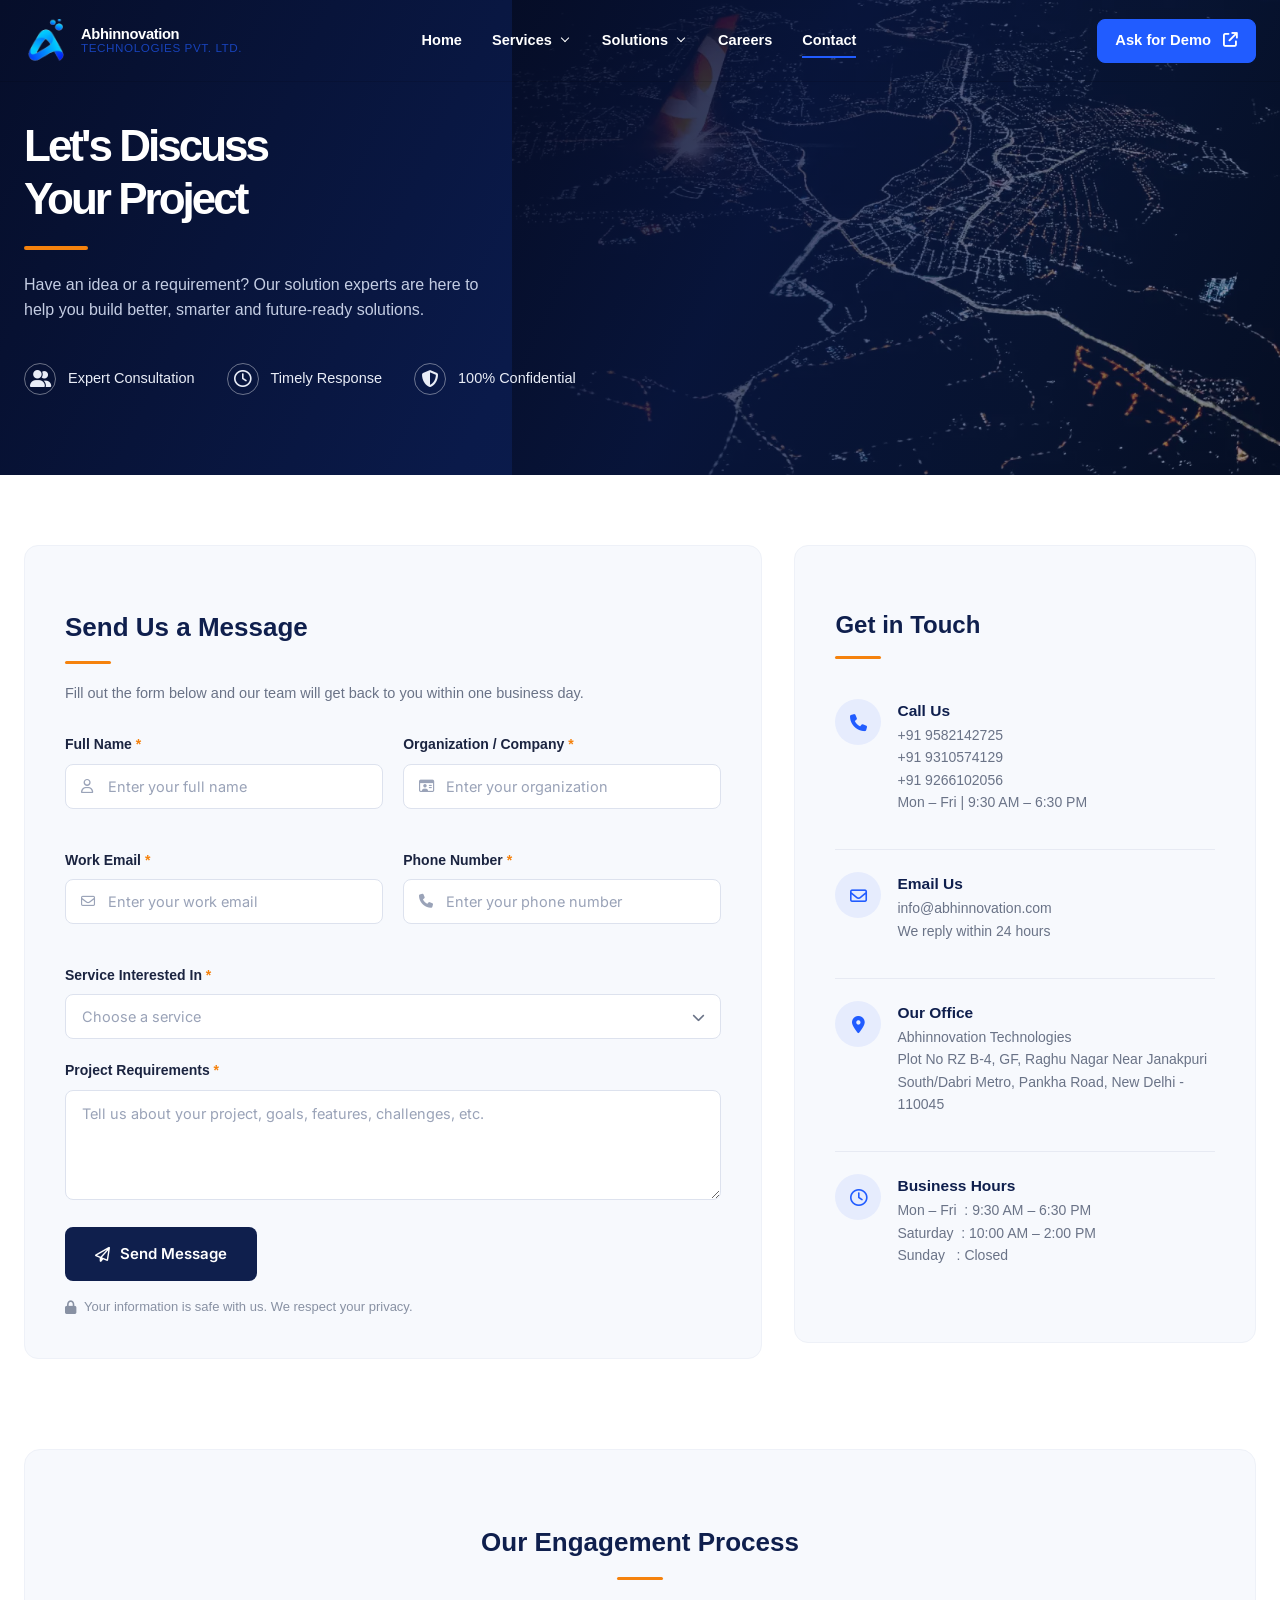
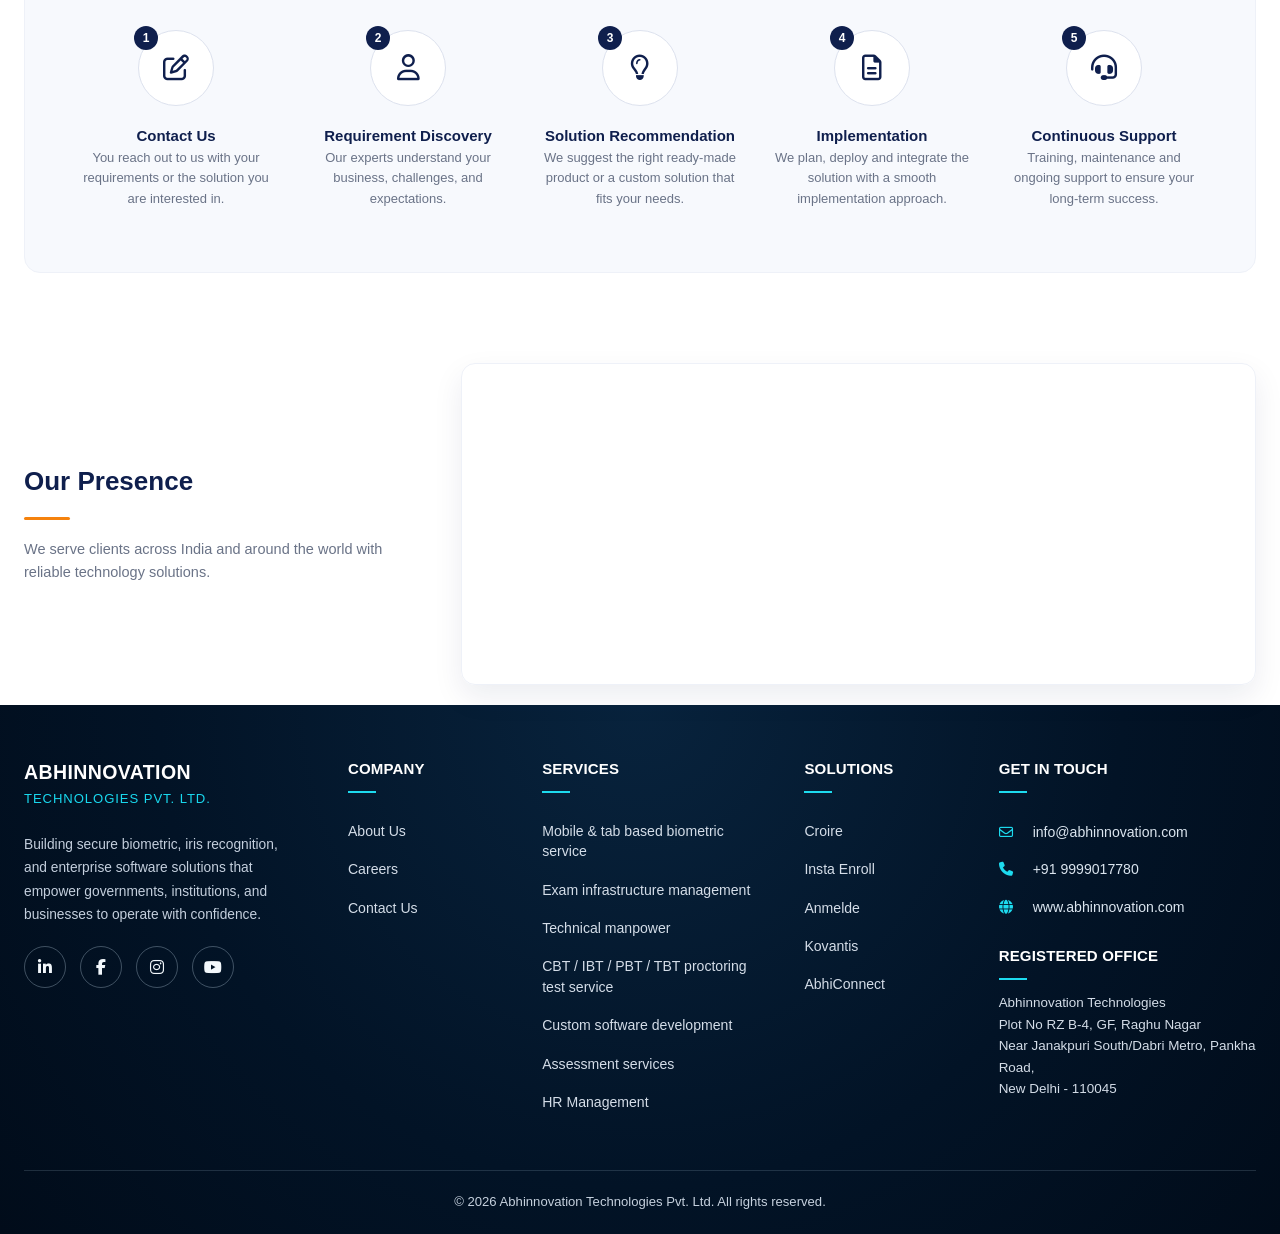
<file: contact.html>
<!DOCTYPE html>
<html lang="en">
<head>
<meta charset="UTF-8">
<meta name="viewport" content="width=device-width, initial-scale=1.0">
<title>Contact Us | Abhinnovation Technologies</title>
<link rel="stylesheet" href="https://cdnjs.cloudflare.com/ajax/libs/font-awesome/6.5.1/css/all.min.css">
<link rel="preconnect" href="https://fonts.googleapis.com">
<link href="https://fonts.googleapis.com/css2?family=Poppins:wght@400;500;600;700;800&family=Inter:wght@400;500;600;700&display=swap" rel="stylesheet">
<link rel="stylesheet" href="./style.css">
<link rel="stylesheet" href="./header-footer.css">
<style>


  
 
  /* ---------- HERO ---------- */
  .hero {
    background: linear-gradient(115deg, #060e2a 0%, #0a1a4a 45%, #0d2358 100%);
    position: relative;
    overflow: hidden;
    padding: 120px 24px 80px;
  }

  .hero-graphic {
    position: absolute;
    top: 0;
    right: 0;
    width: 60%;
    height: 100%;
    z-index: 1;
    background-image: url('./assets/contact-hero-new.webp');
    background-size: cover;
    background-position: center right;
  }

  .hero-graphic::after {
    content: '';
    position: absolute;
    inset: 0;
    background: linear-gradient(115deg, rgba(6,14,42,0.92) 0%, rgba(10,26,74,0.78) 35%, rgba(13,35,88,0.55) 70%, rgba(13,35,88,0.4) 100%);
  }

  .hero .container {
    position: relative;
    z-index: 2;
  }

  .hero-content {
    max-width: 560px;
  }

  .hero-content h1 {
    color: #ffffff;
    font-size: 44px;
    font-weight: 700;
    line-height: 1.2;
    margin-bottom: 20px;
  }

  .hero-underline {
    width: 64px;
    height: 4px;
    background: #f5820d;
    margin-bottom: 22px;
    border-radius: 2px;
  }

  .hero-content p {
    color: #c4cde3;
    font-size: 16px;
    max-width: 480px;
    margin-bottom: 40px;
  }

  .hero-badges {
    display: flex;
    gap: 32px;
    flex-wrap: wrap;
  }

  .hero-badge {
    display: flex;
    align-items: center;
    gap: 12px;
    color: #e9edf7;
    font-size: 14.5px;
    font-weight: 500;
  }

  .hero-badge i {
    font-size: 17px;
    width: 32px;
    height: 32px;
    display: flex;
    align-items: center;
    justify-content: center;
    border: 1.5px solid rgba(255,255,255,0.4);
    border-radius: 50%;
  }

  /* ---------- CONTACT SECTION ---------- */
  .contact-section {
    padding-top: 70px;
    padding-bottom: 70px;
    background: #ffffff;
  }

  .contact-section .container {
    display: grid;
    grid-template-columns: 1.6fr 1fr;
    gap: 32px;
    align-items: start;
  }

  .form-card, .info-card {
    background: #f7f9fd;
    border: 1px solid #eef1f8;
    border-radius: 14px;
    padding: 40px;
  }

  .section-heading h2 {
    font-size: 26px;
    font-weight: 700;
    color: #0f1f4d;
    margin-bottom: 12px;
  }

  .section-underline {
    width: 46px;
    height: 3px;
    background: #f5820d;
    margin-bottom: 18px;
    border-radius: 2px;
  }

  .form-card > p {
    color: #6a7387;
    font-size: 14.5px;
    margin-bottom: 28px;
  }

  .form-row {
    display: grid;
    grid-template-columns: 1fr 1fr;
    gap: 20px;
    margin-bottom: 20px;
  }

  .form-group { margin-bottom: 20px; }

  .form-group label {
    display: block;
    font-size: 14px;
    font-weight: 600;
    color: #1b2440;
    margin-bottom: 8px;
  }

  .form-group label .required { color: #f5820d; }

  .input-wrap {
    position: relative;
  }

  .input-wrap i {
    position: absolute;
    left: 16px;
    top: 50%;
    transform: translateY(-50%);
    color: #9aa3b8;
    font-size: 14px;
  }

  .input-wrap input {
    width: 100%;
    padding: 13px 16px 13px 42px;
    border: 1px solid #dde2ee;
    border-radius: 8px;
    font-size: 14.5px;
    font-family: 'Inter', sans-serif;
    color: #1b2440;
    background: #ffffff;
    transition: border-color 0.15s ease, box-shadow 0.15s ease;
  }

  .input-wrap input:hover {
    border-color: #b9c2da;
  }

  .select-wrap {
    position: relative;
  }

  .select-wrap select {
    width: 100%;
    padding: 13px 42px 13px 16px;
    border: 1px solid #dde2ee;
    border-radius: 8px;
    font-size: 14.5px;
    font-family: 'Inter', sans-serif;
    color: #1b2440;
    background: #ffffff;
    appearance: none;
    -webkit-appearance: none;
    -moz-appearance: none;
    cursor: pointer;
    transition: border-color 0.15s ease, box-shadow 0.15s ease;
  }

  .select-wrap select:invalid {
    color: #9aa3b8;
  }

  .select-wrap select:hover {
    border-color: #b9c2da;
  }

  .select-wrap select option {
    color: #1b2440;
  }

  .select-wrap i.chevron {
    position: absolute;
    right: 16px;
    top: 50%;
    transform: translateY(-50%);
    color: #6a7387;
    font-size: 13px;
    pointer-events: none;
  }

  .input-wrap input:focus,
  .select-wrap select:focus,
  textarea:focus {
    outline: none;
    border-color: #215cff;
    box-shadow: 0 0 0 3px rgba(33, 92, 255, 0.12);
  }

  .input-wrap input::placeholder,
  textarea::placeholder {
    color: #9aa3b8;
  }

  textarea {
    width: 100%;
    padding: 14px 16px;
    border: 1px solid #dde2ee;
    border-radius: 8px;
    font-size: 14.5px;
    font-family: 'Inter', sans-serif;
    color: #1b2440;
    resize: vertical;
    min-height: 110px;
  }

  .btn-submit {
    display: inline-flex;
    align-items: center;
    gap: 10px;
    background: #0f1f4d;
    color: #ffffff;
    border: none;
    padding: 15px 30px;
    border-radius: 8px;
    font-size: 15px;
    font-weight: 600;
    font-family: 'Inter', sans-serif;
    cursor: pointer;
    transition: background 0.2s ease;
  }

  .btn-submit:hover {
    background: #172a5c;
  }

  .form-note {
    display: flex;
    align-items: center;
    gap: 8px;
    margin-top: 16px;
    font-size: 13px;
    color: #8891a3;
  }

  /* ---------- GET IN TOUCH ---------- */
  .info-card h2 {
    font-size: 24px;
  }

  .info-list {
    margin-top: 8px;
  }

  .info-item {
    display: flex;
    gap: 16px;
    padding: 22px 0;
    border-bottom: 1px solid #e7eaf3;
  }

  .info-item:last-child { border-bottom: none; }

  .info-icon {
    width: 46px;
    height: 46px;
    min-width: 46px;
    border-radius: 50%;
    background: #e6ecfd;
    color: #215cff;
    display: flex;
    align-items: center;
    justify-content: center;
    font-size: 17px;
  }

  .info-item h4 {
    font-size: 15.5px;
    font-weight: 700;
    color: #0f1f4d;
    margin-bottom: 6px;
  }

  .info-item p {
    font-size: 14px;
    color: #6a7387;
    line-height: 1.6;
  }

  /* ---------- PROCESS SECTION ---------- */
  .process-section {
    padding-top: 20px;
    padding-bottom:70px;
  }

  .process-inner {
    background: #f7f9fd;
    border-radius: 16px;
    padding: 50px 40px;
    border: 1px solid #eef1f8;
  }

  .process-title {
    text-align: center;
    margin-bottom: 50px;
  }

  .process-title h2 {
    font-size: 26px;
    font-weight: 700;
    color: #0f1f4d;
    margin-bottom: 14px;
  }

  .process-title .section-underline {
    margin: 0 auto;
  }

  .process-steps {
    display: grid;
    grid-template-columns: repeat(5, 1fr);
    gap: 10px;
    position: relative;
  }

  .process-step {
    text-align: center;
    position: relative;
    padding: 0 10px;
  }

  .step-icon-wrap {
    position: relative;
    width: 76px;
    height: 76px;
    margin: 0 auto 18px;
  }

  .step-icon {
    width: 76px;
    height: 76px;
    border-radius: 50%;
    background: #ffffff;
    border: 1.5px solid #dde2ee;
    display: flex;
    align-items: center;
    justify-content: center;
    font-size: 26px;
    color: #0f1f4d;
  }

  .step-number {
    position: absolute;
    top: -4px;
    left: -4px;
    width: 24px;
    height: 24px;
    border-radius: 50%;
    background: #0f1f4d;
    color: #fff;
    font-size: 12px;
    font-weight: 700;
    display: flex;
    align-items: center;
    justify-content: center;
  }

  .process-step h4 {
    font-size: 15px;
    font-weight: 700;
    color: #0f1f4d;
    margin-bottom: 10px;
  }

  .process-step p {
    font-size: 13px;
    color: #6a7387;
    line-height: 1.55;
  }

  .step-connector {
    position: absolute;
    top: 38px;
    right: -50%;
    width: 100%;
    height: 0;
    border-top: 2px dashed #c7cde0;
    z-index: 0;
  }

  /* ---------- PRESENCE SECTION ---------- */
  .presence-section {
    padding-top: 20px;
    padding-bottom: 20px;
  }

  .presence-section .container {
    display: grid;
    grid-template-columns: 0.8fr 1.6fr;
    gap: 40px;
    align-items: center;
  }

  .presence-text h2 {
    font-size: 26px;
    font-weight: 700;
    color: #0f1f4d;
    margin-bottom: 14px;
  }

  .presence-text p {
    color: #6a7387;
    font-size: 14.5px;
    margin-bottom: 24px;
  }

  .social-links {
    display: flex;
    gap: 12px;
  }

  .social-links a {
    width: 40px;
    height: 40px;
    border-radius: 50%;
    background: #0f1f4d;
    color: #fff;
    display: flex;
    align-items: center;
    justify-content: center;
    font-size: 15px;
    transition: background 0.2s ease;
  }

  .social-links a:hover {
    background: #215cff;
  }

  .map-card {
    border-radius: 14px;
    overflow: hidden;
    border: 1px solid #eef1f8;
    position: relative;
    box-shadow: 0 12px 30px rgba(15,31,77,0.08);
  }

  .map-card iframe {
    width: 100%;
    height: 320px;
    border: 0;
    display: block;
  }

  .map-popup {
    position: absolute;
    top: 24px;
    left: 24px;
    background: #ffffff;
    border-radius: 10px;
    padding: 18px 20px;
    width: 240px;
    box-shadow: 0 8px 24px rgba(15,31,77,0.16);
  }

  .map-popup h4 {
    font-size: 14.5px;
    font-weight: 700;
    color: #0f1f4d;
    margin-bottom: 8px;
  }

  .map-popup p {
    font-size: 13px;
    color: #6a7387;
    margin-bottom: 10px;
    line-height: 1.5;
  }

  .map-popup a {
    font-size: 13px;
    color: #215cff;
    font-weight: 600;
  }

  /* ---------- RESPONSIVE ---------- */
  @media (max-width: 900px) {
    .hero-graphic { width: 100%; opacity: 0.35; }
    .contact-section .container { grid-template-columns: 1fr; }
    .process-steps { grid-template-columns: repeat(2, 1fr); row-gap: 40px; }
    .step-connector { display: none; }
    .presence-section .container { grid-template-columns: 1fr; }

  }

  @media only screen and (max-width: 767px){
    .hero{
      padding-left: 12px;
      padding-right: 12px;
    }
  }

  @media (max-width: 600px) {
    .form-row { grid-template-columns: 1fr; }
    .hero-content h1 { font-size: 32px; }
    .process-steps { grid-template-columns: 1fr; }
    .form-card, .info-card { padding: 26px; }
    .process-inner { padding: 34px 22px; }
  }
</style>
</head>
<body class="dark">

    <header class="site-header" id="site-header">
      <div class="nav-shell">
        <a class="brand" href="./index.html" aria-label="Abhinnovation Technologies home">
          <img src="./assets/atpl-icon-bg-rm.svg" alt="" width="45" height="44" />
          <span class="brand-name">
            <strong>Abhinnovation</strong>
            <span>Technologies Pvt. Ltd.</span>
          </span>
        </a>

        <button
          class="nav-toggle"
          type="button"
          aria-expanded="false"
          aria-controls="primary-navigation"
          aria-label="Open navigation"
        >
          <span></span><span></span><span></span>
        </button>

        <nav class="main-nav" aria-label="Primary navigation">
          <ul class="primary-nav" id="primary-navigation">
            <li><a class="nav-link " href="#home" aria-current="page">Home</a></li>
            <li class="has-dropdown">
              <button
                class="nav-link dropdown-toggle"
                type="button"
                aria-expanded="false"
                aria-controls="services-menu"
              >
                Services <span aria-hidden="true">âŒ„</span>
              </button>
              <ul class="dropdown-menu" id="services-menu">
                <li><a href="./service-biometric.html">Mobile & tab based biometric service</a></li>
                <li><a href="#assessment-services">Exam infrastructure management</a></li>
                <li><a href="#custom-software">Technical manpower</a></li>
                <li><a href="#custom-software">CBT / IBT / PBT / TBT proctoring test service</a></li>
                <li><a href="#custom-software">Custom software development</a></li>
                <li><a href="#custom-software">Assessment services</a></li>
                <li><a href="#custom-software">HR Management</a></li>
              </ul>
            </li>
            <li class="has-dropdown">
              <button
                class="nav-link dropdown-toggle"
                type="button"
                aria-expanded="false"
                aria-controls="solutions-menu"
              >
                Solutions <span aria-hidden="true">âŒ„</span>
              </button>
              <ul class="dropdown-menu" id="solutions-menu">
                <li><a href="./product-croire.html">Croire</a></li>
                <li><a href="#abhiconnect">Insta Enroll</a></li>
                <li><a href="#veda">Anmelde</a></li>
                <li><a href="#anmelde">Kovantis</a></li>
                <li><a href="#anmelde">AbhiConnect</a></li>
              </ul>
            </li>
            <li><a class="nav-link" href="./careers.html">Careers</a></li>
            <li><a class="nav-link active" href="#contact">Contact</a></li>
            <li class="mobile-nav-cta">
              <button class="button button-sm nav-cta demo-btn" >Ask for Demo ↗</button>
            </li>
          </ul>
        </nav>

        <button class="button button-sm nav-cta demo-btn">Ask for Demo <span aria-hidden="true"><i class="fa-solid fa-arrow-up-right-from-square" style="color: rgb(255, 255, 255);"></i></span></button>
      </div>
    </header>

<!-- ================= HERO ================= -->
<section class="hero">
  <div class="hero-graphic" id="heroGraphic"></div>
  <div class="container">
    <div class="hero-content">
      <h1>Let's Discuss<br>Your Project</h1>
      <div class="hero-underline"></div>
      <p>Have an idea or a requirement? Our solution experts are here to help you build better, smarter and future-ready solutions.</p>
      <div class="hero-badges">
        <div class="hero-badge"><i class="fa-solid fa-user-group"></i> Expert Consultation</div>
        <div class="hero-badge"><i class="fa-regular fa-clock"></i> Timely Response</div>
        <div class="hero-badge"><i class="fa-solid fa-shield-halved"></i> 100% Confidential</div>
      </div>
    </div>
  </div>
</section>

<!-- ================= CONTACT FORM + INFO ================= -->
<section class="contact-section">
  <div class="container">

    <div class="form-card">
      <div class="section-heading">
        <h2>Send Us a Message</h2>
        <div class="section-underline"></div>
      </div>
      <p>Fill out the form below and our team will get back to you within one business day.</p>

      <form id="contactForm" action="https://formspree.io/f/xqerwyqb" method="POST">
        <div class="form-row">
          <div class="form-group">
            <label>Full Name <span class="required">*</span></label>
            <div class="input-wrap">
              <i class="fa-regular fa-user"></i>
              <input type="text" name="Full Name" placeholder="Enter your full name" required>
            </div>
          </div>
          <div class="form-group">
            <label>Organization / Company <span class="required">*</span></label>
            <div class="input-wrap">
              <i class="fa-regular fa-id-card"></i>
              <input type="text" name="Organization" placeholder="Enter your organization" required>
            </div>
          </div>
        </div>

        <div class="form-row">
          <div class="form-group">
            <label>Work Email <span class="required">*</span></label>
            <div class="input-wrap">
              <i class="fa-regular fa-envelope"></i>
              <input type="email" name="Work Email" placeholder="Enter your work email" required>
            </div>
          </div>
          <div class="form-group">
            <label>Phone Number <span class="required">*</span></label>
            <div class="input-wrap">
              <i class="fa-solid fa-phone"></i>
              <input type="tel" name="Phone Number" placeholder="Enter your phone number" required>
            </div>
          </div>
        </div>

        <div class="form-group">
          <label>Service Interested In <span class="required">*</span></label>
          <div class="select-wrap">
            <select required name="Service Required">
              <option value="" selected disabled>Choose a service</option>
              <option value="biometric">Mobile & tab based biometric service</option>
              <option value="exam-infra">Exam infrastructure management</option>
              <option value="manpower">Technical manpower</option>
              <option value="proctoring">CBT / IBT / PBT / TBT proctoring test service</option>
              <option value="development">Custom software development</option>
              <option value="assessment">Assessment services</option>
              <option value="security">Cyber Security</option>  
              <option value="security">HR Management</option>  
            </select>
            <i class="fa-solid fa-chevron-down chevron"></i>
          </div>
        </div>

        <div class="form-group">
          <label>Project Requirements <span class="required">*</span></label>
          <textarea name="Requirements" placeholder="Tell us about your project, goals, features, challenges, etc." required></textarea>
        </div>

        <button type="submit" class="btn-submit">
          <i class="fa-regular fa-paper-plane"></i> Send Message
        </button>

        <div class="form-note">
          <i class="fa-solid fa-lock"></i>
          <span>Your information is safe with us. We respect your privacy.</span>
        </div>
      </form>
    </div>

    <div class="info-card">
      <div class="section-heading">
        <h2>Get in Touch</h2>
        <div class="section-underline"></div>
      </div>

      <div class="info-list">
        <div class="info-item">
          <div class="info-icon"><i class="fa-solid fa-phone"></i></div>
          <div>
            <h4>Call Us</h4>
            <p><a href="tel:+91 9582142725">+91 9582142725</a><br><a href="tel:+91 9310574129">+91 9310574129</a><br><a href="tel:+91 9266102056">+91 9266102056</a><br>Mon &ndash; Fri | 9:30 AM &ndash; 6:30 PM</p>
          </div>
        </div>

        <div class="info-item">
          <div class="info-icon"><i class="fa-regular fa-envelope"></i></div>
          <div>
            <h4>Email Us</h4>
            <p><a href="mailto:info@abhinnovation.com">info@abhinnovation.com</a></a><br>We reply within 24 hours</p>
          </div>
        </div>

        <div class="info-item">
          <div class="info-icon"><i class="fa-solid fa-location-dot"></i></div>
          <div>
            <h4>Our Office</h4>
            <p>Abhinnovation Technologies<br> Plot No RZ B-4, GF, Raghu Nagar Near Janakpuri South/Dabri Metro, Pankha Road, New Delhi - 110045</p>
          </div>
        </div>

        <div class="info-item">
          <div class="info-icon"><i class="fa-regular fa-clock"></i></div>
          <div>
            <h4>Business Hours</h4>
            <p>Mon &ndash; Fri &nbsp;: 9:30 AM &ndash; 6:30 PM<br>Saturday &nbsp;: 10:00 AM &ndash; 2:00 PM<br>Sunday &nbsp;&nbsp;: Closed</p>
          </div>
        </div>
      </div>
    </div>

  </div>
</section>

<!-- ================= ENGAGEMENT PROCESS ================= -->
<section class="process-section">
  <div class="container">
    <div class="process-inner">
      <div class="process-title">
        <h2>Our Engagement Process</h2>
        <div class="section-underline"></div>
      </div>

      <div class="process-steps reveal">
        <div class="process-step">
          <div class="step-icon-wrap">
            <div class="step-icon"><i class="fa-regular fa-pen-to-square"></i></div>
            <div class="step-number">1</div>
          </div>
          <h4>Contact Us</h4>
          <p>You reach out to us with your requirements or the solution you are interested in.</p>
          <!-- <div class="step-connector"></div> -->
        </div>

        <div class="process-step">
          <div class="step-icon-wrap">
            <div class="step-icon"><i class="fa-regular fa-user"></i></div>
            <div class="step-number">2</div>
          </div>
          <h4>Requirement Discovery</h4>
          <p>Our experts understand your business, challenges, and expectations.</p>
          <!-- <div class="step-connector"></div> -->
        </div>

        <div class="process-step">
          <div class="step-icon-wrap">
            <div class="step-icon"><i class="fa-regular fa-lightbulb"></i></div>
            <div class="step-number">3</div>
          </div>
          <h4>Solution Recommendation</h4>
          <p>We suggest the right ready-made product or a custom solution that fits your needs.</p>
          <!-- <div class="step-connector"></div> -->
        </div>

        <div class="process-step">
          <div class="step-icon-wrap">
            <div class="step-icon"><i class="fa-regular fa-file-lines"></i></div>
            <div class="step-number">4</div>
          </div>
          <h4>Implementation</h4>
          <p>We plan, deploy and integrate the solution with a smooth implementation approach.</p>
          <!-- <div class="step-connector"></div> -->
        </div>

        <div class="process-step">
          <div class="step-icon-wrap">
            <div class="step-icon"><i class="fa-solid fa-headset"></i></div>
            <div class="step-number">5</div>
          </div>
          <h4>Continuous Support</h4>
          <p>Training, maintenance and ongoing support to ensure your long-term success.</p>
        </div>
      </div>
    </div>
  </div>
</section>

<!-- ================= PRESENCE / MAP ================= -->
<section class="presence-section">
  <div class="container">
    <div class="presence-text">
      <h2>Our Presence</h2>
      <div class="section-underline"></div>
      <p>We serve clients across India and around the world with reliable technology solutions.</p>
      <!-- <div class="social-links">
        <a href="#" aria-label="LinkedIn"><i class="fa-brands fa-linkedin-in"></i></a>
        <a href="#" aria-label="Facebook"><i class="fa-brands fa-facebook-f"></i></a>
        <a href="#" aria-label="Twitter"><i class="fa-brands fa-twitter"></i></a>
        <a href="#" aria-label="Instagram"><i class="fa-brands fa-instagram"></i></a>
      </div> -->
    </div>

    <div class="map-card">
      <!-- <iframe
        src="https://www.google.com/maps?q=B-406,+Statesman+House,+148,+Barakhamba+Road,+New+Delhi+110001&output=embed"
        loading="lazy"
        referrerpolicy="no-referrer-when-downgrade">
      </iframe> -->
      <iframe src="https://www.google.com/maps/embed?pb=!1m18!1m12!1m3!1d3502.6178667102354!2d77.08828297422198!3d28.61123858504961!2m3!1f0!2f0!3f0!3m2!1i1024!2i768!4f13.1!3m3!1m2!1s0x390d0584be6fd9a9%3A0x4ce943c5fd2380ed!2sAbhinnovation%20Technologies%20Pvt%20Ltd!5e0!3m2!1sen!2sin!4v1785140754009!5m2!1sen!2sin" width="600" height="450" style="border:0;" allowfullscreen="" loading="lazy" referrerpolicy="strict-origin-when-cross-origin"></iframe>
      <!-- <div class="map-popup">
        <h4>Abhinnovation Technologies</h4>
        <p>B-406, Statesman House, 148, Barakhamba Road, New Delhi &ndash; 110001, India</p>
        <a href="https://www.google.com/maps?q=B-406,+Statesman+House,+148,+Barakhamba+Road,+New+Delhi+110001" target="_blank">View larger map</a>
      </div> -->
    </div>
  </div>
</section>

    <footer class="site-footer" id="contact">
      <div class="footer-container">
        <div class="footer-grid">
          <div class="footer-brand">
            <p class="footer-brand-name">Abhinnovation</p>
            <p class="footer-brand-subtitle">Technologies Pvt. Ltd.</p>
            <p class="footer-summary">
              Building secure biometric, iris recognition, and enterprise software solutions that
              empower governments, institutions, and businesses to operate with confidence.
            </p>
            <ul class="footer-socials">
              <li><a href="https://www.linkedin.com/company/abhinnovation-technologies-pvt-ltd" target="_blank" rel="noopener noreferrer" aria-label="LinkedIn"><i class="fa-brands fa-linkedin-in" aria-hidden="true"></i></a></li>
              <li><a href="https://www.facebook.com/Abhinnovation/" target="_blank"  tabindex="0" aria-label="Facebook"><i class="fa-brands fa-facebook-f" aria-hidden="true"></i></a></li>
              <li><a href="https://www.instagram.com/abhinnovationmedia2026/" target="_blank"  tabindex="0" aria-label="Instagram"><i class="fa-brands fa-instagram" aria-hidden="true"></i></a></li>
              <li><a href="https://www.youtube.com/@CANVAS_MEDIA" target="_blank"  tabindex="0" aria-label="YouTube"><i class="fa-brands fa-youtube" aria-hidden="true"></i></a></li>
            </ul>
          </div>

          <div class="footer-column">
            <h2>Company</h2>
            <ul>
              <li><a href="./index.html#about">About Us</a></li>
              <li><a href="./careers.html">Careers</a></li>
              <li><a href="./contact.html">Contact Us</a></li>
            </ul>
          </div>

          <div class="footer-column">
            <h2>Services</h2>
            <ul>
              <li><a href="./service-biometric.html">Mobile & tab based biometric service</a></li>
              <li><a href="#assessment-services">Exam infrastructure management</a></li>
              <li><a href="#custom-software">Technical manpower</a></li>
              <li><a href="#digital-transformation">CBT / IBT / PBT / TBT proctoring test service</a></li>
              <li><a href="#digital-transformation">Custom software development</a></li>
              <li><a href="#digital-transformation">Assessment services</a></li>
              <li><a href="#digital-transformation">HR Management</a></li>
            </ul>
          </div>

          <div class="footer-column">
            <h2>Solutions</h2>
            <ul>
              <li><a href="./product-croire.html">Croire</a></li>
              <li><a href="#abhiconnect">Insta Enroll</a></li>
              <li><a href="#veda">Anmelde</a></li>
              <li><a href="#anmelde">Kovantis</a></li>
              <li><a href="#anmelde">AbhiConnect</a></li>
            </ul>
          </div>

          <div class="footer-contact">
            <h2>Get in Touch</h2>
            <ul class="footer-contact-list">
              <li><i class="fa-regular fa-envelope" aria-hidden="true"></i><a href="mailto:info@abhinnovation.com">info@abhinnovation.com</a></li>
              <li><i class="fa-solid fa-phone" aria-hidden="true"></i><a href="tel:
+91 9999017780">
+91 9999017780</a></li>
              <li><i class="fa-solid fa-globe" aria-hidden="true"></i><a href="https://abhinnovation.com/" target="_blank" rel="noopener noreferrer">www.abhinnovation.com</a></li>
            </ul>
            <h2 class="footer-office-title">Registered Office</h2>
            <address>
              Abhinnovation Technologies<br>
Plot No RZ B-4, GF, Raghu Nagar <br> Near Janakpuri South/Dabri Metro, Pankha Road, <br> New Delhi - 110045


            </address>
          </div>
        </div>

        <p class="footer-copyright">&copy; 2026 Abhinnovation Technologies Pvt. Ltd. All rights reserved.</p>
      </div>
    </footer>

          <!-- Demo Modal -->
<div id="demo-modal" class="modal-overlay">
  <div class="modal-content">
    <button id="close-modal" class="close-btn">&times;</button>
    
    <!-- STEP 1: Quick Details Form -->
    <div id="form-step">
      <h2>Request a Product Demo</h2>
      <p>Tell us what you're interested in, then pick a time that works for you.</p>
      
      <form id="demo-form">
        <div class="form-group">
          <label for="user-name">Full Name *</label>
          <input type="text" id="user-name" required placeholder="John Doe">
        </div>

        <div class="form-group">
          <label for="user-email">Work Email *</label>
          <input type="email" id="user-email" required placeholder="john@company.com">
        </div>

        <div class="form-group">
          <label for="product-select">Product of Interest *</label>
          <select id="product-select" required>
            <option value="" disabled selected>Select product...</option>
            <option value="Croire">Croire</option>
            <option value="Insta Enroll">Insta Enroll</option>
            <option value="Anmelde">Anmelde</option>
            <option value="Kovantis">Kovantis</option>
            <option value="Kovantis">AbhiConnect</option>
          </select>
        </div>

        <div class="form-group">
          <label for="company-name">Company Name (Optional)</label>
          <input type="text" id="company-name" placeholder="Acme Corp">
        </div>

        <button type="submit" class="submit-btn">Next: Pick a Time &rarr;</button>
      </form>
    </div>

    <!-- STEP 2: Calendly Inline Container (Hidden initially) -->
    <div id="calendar-step" style="display: none;">
      <h2>Select Date & Time</h2>
      <div id="calendly-embed" style="min-width:320px;height:630px;"></div>
    </div>
  </div>
</div>

<!-- <script>
  const form = document.getElementById('contactForm');
  form.addEventListener('submit', function (e) {
    e.preventDefault();
    const btn = form.querySelector('.btn-submit');
    const originalHTML = btn.innerHTML;
    btn.innerHTML = '<i class="fa-solid fa-check"></i> Message Sent';
    btn.style.background = '#1a9d5c';
    setTimeout(() => {
      form.reset();
      btn.innerHTML = originalHTML;
      btn.style.background = '';
    }, 2200);
  });
</script> -->
<script src="./header.js"></script>
<script type="text/javascript" src="https://assets.calendly.com/assets/external/widget.js" async></script>
    <script src="./cta-expansion.js" defer></script>
    <script src="./product-demo-calendly.js" defer></script>
    <script src="./reveal.js" defer></script>

</body>
</html>
</file>
<file: style.css>
:root {
  --navy-950: #030817;
  --cyan: #21c7f5;
  --blue: #215cff;
  --white: #ffffff;
  --ink: #0a1730;
  --line: #dbe3ee;
  --heading: "Sora", sans-serif;
  --max-width: 1280px;
  --header-height: 82px;
}

*, *::before, *::after { box-sizing: border-box; }
html { scroll-behavior: smooth; scroll-padding-top: calc(var(--header-height) + 22px); }
body {
  margin: 0;
  color: var(--ink);
  background: var(--white);
  font-family: "Geist", sans-serif;
  font-size: 16px;
  line-height: 1.6;
  -webkit-font-smoothing: antialiased;
  /* overflow-x: hidden; */
}



body.nav-open { overflow: hidden; }
img { display: block; max-width: 100%; }
a { color: inherit; text-decoration: none; -webkit-tap-highlight-color: transparent; }
button { color: inherit; font: inherit; -webkit-tap-highlight-color: transparent; }
h1 { margin-top: 0; font-family: var(--heading); line-height: 1.12; }
p { margin-top: 0; }
::selection { color: var(--navy-950); background: #a8edff; }

section{
  padding-left: 24px;
  padding-right: 24px;
}

@media only screen and (max-width:767px){
  section{
  padding-left: 12px;
  padding-right: 12px;
}
}

.container { 
   margin-inline: auto;
  max-width: var(--max-width);
  width: 100%;
 }



:focus-visible { outline: 3px solid var(--cyan); outline-offset: 4px; }

.button {
  display: inline-flex;
  align-items: center;
  justify-content: center;
  gap: 12px;
  min-height: 52px;
  padding: 0 22px;
  border: 1px solid transparent;
  border-radius: 8px;
  font-weight: 700;
  line-height: 1;
  cursor: pointer;
  transition: transform 0.25s ease, background 0.25s ease, border-color 0.25s ease, color 0.25s ease;
}
.button:hover { transform: translateY(-2px); }
.button-sm { min-height: 44px; padding-inline: 17px; font-size: 0.92rem; }




  .dark #site-header{
    color: #ffffff;
  }

  .dark #site-header.menu-visible{
    color: #0a0b0e;
  }

  .dark #site-header.scrolled{
    color: #0a0b0e;
  }




















/* Hero */

#home.hero{
  /* padding-left: 24px;
  padding-right: 24px; */
  overflow: clip;
}
#home.hero {
  --cyan: #215cff;
  position: relative;
  display: grid;
  min-height: max(820px, 100svh);
  padding-top: calc(var(--header-height) + 76px);
  padding-bottom: 86px;
  color: #090a0c;
  background: radial-gradient(circle at 79% 42%, #ffffff 0%, #f5f7fb 34%, #edf1f7 68%, #e8edf4 100%);
  overflow: hidden;
  isolation: isolate;
}
#home.hero::after { position: absolute; right: 0; bottom: 0; left: 0; z-index: 4; height: 110px; background: linear-gradient(transparent, rgba(232,237,244,.9)); content: ""; pointer-events: none; }
#home.hero-grid {
  position: absolute;
  inset: 0;
  opacity: .5;
  background-image: linear-gradient(rgba(10,11,14,.07) 1px, transparent 1px), linear-gradient(90deg, rgba(10,11,14,.07) 1px, transparent 1px);
  background-size: 70px 70px;
  background-position: var(--grid-x, 0px) var(--grid-y, 0px);
  mask-image: radial-gradient(circle at 72% 48%, black, transparent 72%);
  transition: background-position .18s ease-out;
}
.hero-glow { position: absolute; border-radius: 50%; filter: blur(36px); pointer-events: none; }
.hero-glow-one { top: 22%; left: -13%; width: 500px; height: 500px; background: rgba(33,92,255,.11); }
.hero-glow-two { right: -8%; bottom: -20%; width: 650px; height: 650px; background: rgba(33,92,255,.08); }
.depth-plane { position: absolute; z-index: 0; pointer-events: none; }
.plane-far { top: 13%; right: 11%; width: 44vw; height: 44vw; border: 1px solid rgba(33,92,255,.12); border-radius: 50%; box-shadow: 0 0 0 70px rgba(33,92,255,.025), 0 0 0 140px rgba(10,11,14,.018); }
.plane-mid { top: 22%; right: 23%; width: 280px; height: 420px; border: 1px solid rgba(10,11,14,.09); transform: rotate(36deg) skewY(-8deg); }
.plane-near { right: 5%; bottom: -19%; width: 520px; height: 330px; border-top: 1px solid rgba(33,92,255,.2); background: linear-gradient(rgba(33,92,255,.045), transparent 55%); transform: perspective(700px) rotateX(68deg) rotateZ(-8deg); }
.particle-field { position: absolute; inset: 0; z-index: 2; pointer-events: none; }
.particle-field i { position: absolute; width: 4px; height: 4px; border-radius: 50%; background: #215cff; box-shadow: 0 0 14px rgba(33,92,255,.6); animation: particle-drift 5s ease-in-out infinite alternate; }
.particle-field i:nth-child(1) { top: 18%; left: 8%; }
.particle-field i:nth-child(2) { top: 31%; left: 47%; width: 2px; height: 2px; animation-delay: -.8s; }
.particle-field i:nth-child(3) { top: 14%; right: 18%; animation-delay: -1.7s; }
.particle-field i:nth-child(4) { top: 58%; left: 42%; width: 3px; height: 3px; animation-delay: -2.6s; }
.particle-field i:nth-child(5) { right: 7%; bottom: 27%; animation-delay: -3.2s; }
.particle-field i:nth-child(6) { bottom: 15%; left: 16%; width: 2px; height: 2px; animation-delay: -1.2s; }
.particle-field i:nth-child(7) { top: 9%; left: 62%; width: 2px; height: 2px; animation-delay: -4s; }
.particle-field i:nth-child(8) { top: 71%; left: 54%; animation-delay: -.4s; }
.particle-field i:nth-child(9) { top: 43%; right: 3%; width: 2px; height: 2px; animation-delay: -2.1s; }
.particle-field i:nth-child(10) { bottom: 8%; right: 36%; width: 3px; height: 3px; animation-delay: -3.6s; }
.biometric-wordmark { position: absolute; right: -4vw; bottom: -1vw; z-index: 0; color: transparent; font-family: var(--heading); font-size: clamp(6rem, 15vw, 14rem); font-weight: 700; letter-spacing: -.08em; line-height: .8; -webkit-text-stroke: 1px rgba(10,11,14,.075); user-select: none; }
.parallax-layer { --px: 0px; --py: 0px; --sy: 0px; translate: var(--px) calc(var(--py) + var(--sy)); transition: translate .16s ease-out; will-change: translate; }
.hero-layout { position: relative; z-index: 3; display: grid; grid-template-columns: .96fr 1.04fr; gap: 54px; align-items: center; }
.eyebrow { display: flex; align-items: center; gap: 10px; margin-bottom: 24px; color: #215cff; font-size: .76rem; font-weight: 700; letter-spacing: .14em; text-transform: uppercase; }
.eyebrow span { width: 30px; height: 1px; background: var(--cyan); }
.hero h1 { max-width: 730px; margin-bottom: 28px; font-size: clamp(3.4rem, 6.1vw, 6.65rem); letter-spacing: -.068em; }
.hero h1 em { color: #215cff; font-style: normal; }
.hero-lede { max-width: 630px; margin-bottom: 36px; color: #343941; font-size: 1.13rem; line-height: 1.75; }
.hero-actions { display: flex; flex-wrap: wrap; gap: 12px; }
.hero-actions .button { color: #fff; background: #215cff; border-color: #215cff; }
.hero-actions .button:hover { color: #fff; background: #090a0c; border-color: #090a0c; }
.hero-actions .button-ghost { color: #090a0c; background: rgba(255,255,255,.3); border-color: rgba(10,11,14,.25); }
.hero-actions .button-ghost:hover { color: #fff; background: #090a0c; border-color: #090a0c; }
.hero-actions .button.button-ghost.dark {background-color: #ffffff}
.hero-actions .button.button-ghost.dark:hover {color: #fff; background: #090a0c; border-color: #090a0c;}
.hero-proof { display: flex; flex-wrap: wrap; gap: 25px; margin-top: 48px; color: #3f4650; font-size: .84rem; }
.hero-proof span { display: flex; align-items: center; gap: 8px; }
.hero-proof span::before { width: 6px; height: 6px; border-radius: 50%; background: #215cff; box-shadow: 0 0 12px rgba(33,92,255,.55); content: ""; }
.hero-visual { position: relative; min-height: 620px; perspective: 1200px; }
.hero-copy,
.hero-visual {
  --section-parallax-y: 0px;
  translate: 0 var(--section-parallax-y);
  will-change: translate;
}
.hero-visual-parallax {
  position: relative;
  min-height: inherit;
}
.hero-cover-section {
  position: relative;
  z-index: 5;
  min-height: 100vh;
  background: var(--white);
}
.scene-beam { position: absolute; top: 2%; left: 48%; z-index: 1; width: 230px; height: 610px; opacity: .42; background: linear-gradient(90deg, transparent, rgba(33,92,255,.12), transparent); clip-path: polygon(44% 0, 56% 0, 100% 100%, 0 100%); filter: blur(7px); transform: rotate(5deg); animation: beam-breathe 4.8s ease-in-out infinite; }
.scan-orbit { position: absolute; z-index: 0; border: 1px solid rgba(33,92,255,.22); border-radius: 50%; }
.scan-orbit::before, .scan-orbit::after { position: absolute; border-radius: 50%; background: var(--cyan); box-shadow: 0 0 20px var(--cyan); content: ""; }
.scan-orbit::before { top: 10%; right: 12%; width: 7px; height: 7px; }
.scan-orbit::after { bottom: 17%; left: 7%; width: 4px; height: 4px; }
.scan-orbit-outer { inset: 3% -8% 3% 0; border-style: dashed; animation: spin-clockwise 42s linear infinite; }
.scan-orbit-inner { inset: 14% 4% 14% 12%; opacity: .75; animation: spin-counterclockwise 30s linear infinite; }
.scan-orbit-core { inset: 25% 16% 25% 24%; border-style: dotted; opacity: .58; animation: spin-clockwise 19s linear infinite; }
.scan-coordinate { position: absolute; z-index: 1; color: #5d6470; font-family: monospace; font-size: .62rem; letter-spacing: .12em; }
.coordinate-one { top: 17%; left: 1%; }
.coordinate-two { right: 0; bottom: 16%; }
.device-shadow { position: absolute; right: 7%; bottom: 5%; z-index: 0; width: 390px; height: 80px; border-radius: 50%; background: rgba(35,43,57,.26); filter: blur(25px); transform: rotate(-4deg); }
.biometric-device { position: absolute; top: 40%; left: 52%; z-index: 2; width: 332px; height: 565px; padding: 10px; border: 1px solid rgba(0,0,0,.55); border-radius: 34px; background: linear-gradient(145deg, #303238, #090a0d 62%); box-shadow: -30px 45px 90px rgba(35,43,57,.25), inset 0 1px 1px rgba(255,255,255,.28); transform: translate(-50%,-50%) rotateY(calc(-7deg + var(--scene-ry, 0deg))) rotateX(var(--scene-rx, 0deg)) rotateZ(calc(5deg + var(--scene-rz, 0deg))); transition: transform .16s ease-out; }
.biometric-device::before { position: absolute; top: 120px; right: -4px; width: 4px; height: 72px; border-radius: 0 3px 3px 0; background: #292c32; content: ""; }
.device-camera { position: absolute; top: 18px; left: 50%; z-index: 4; width: 8px; height: 8px; border: 2px solid #2b2e34; border-radius: 50%; background: #000; box-shadow: 0 0 0 4px #17191d; transform: translateX(-50%); }
.device-screen { position: relative; height: 100%; padding: 25px 22px 22px; border: 1px solid rgba(0,0,0,.09); border-radius: 25px; background: linear-gradient(160deg, rgba(255,255,255,.98), rgba(237,242,250,.99)); overflow: hidden; }
.device-screen::before { position: absolute; inset: 0; opacity: .32; background-image: linear-gradient(rgba(10,11,14,.06) 1px, transparent 1px), linear-gradient(90deg, rgba(10,11,14,.06) 1px, transparent 1px); background-size: 26px 26px; content: ""; }
.screen-header { position: relative; z-index: 2; display: flex; align-items: center; color: #626a76; font-family: monospace; font-size: .59rem; letter-spacing: .1em; }
.screen-header i { flex: 1; height: 1px; margin: 0 10px; background: rgba(10,11,14,.13); }
.screen-header b { color: #215cff; font-size: .58rem; }
.iris-stage { position: relative; z-index: 2; display: grid; place-items: center; width: 245px; height: 245px; margin: 48px auto 34px; border: 1px solid rgba(33,92,255,.2); border-radius: 50%; background: radial-gradient(circle, rgba(33,92,255,.09), transparent 67%); }
.iris-halo { position: absolute; inset: 18px; border-radius: 50%; background: conic-gradient(from 70deg, transparent, rgba(33,92,255,.2), transparent 28%, rgba(10,11,14,.13), transparent 63%, rgba(33,92,255,.16), transparent); filter: blur(2px); animation: spin-clockwise 10s linear infinite; }
.iris-ring { position: absolute; border-radius: 50%; }
.iris-ring-one { width: 162px; height: 162px; border: 1px dashed rgba(33,92,255,.65); animation: spin-clockwise 16s linear infinite; }
.iris-ring-two { width: 118px; height: 118px; border: 8px double rgba(33,92,255,.42); box-shadow: 0 0 35px rgba(33,92,255,.17), inset 0 0 25px rgba(33,92,255,.14); animation: spin-counterclockwise 12s linear infinite; }
.iris-core { position: relative; width: 72px; height: 72px; border: 14px solid rgba(33,92,255,.46); border-radius: 50%; background: #08090c; box-shadow: 0 0 22px rgba(33,92,255,.38); }
.iris-core::before { position: absolute; inset: -25px; border: 1px solid rgba(33,92,255,.43); border-radius: 50%; content: ""; }
.iris-core i { position: absolute; top: 50%; left: 50%; width: 12px; height: 12px; border-radius: 50%; background: var(--cyan); box-shadow: 0 0 22px var(--cyan); transform: translate(-50%,-50%); }
.iris-crosshair { position: absolute; background: linear-gradient(90deg, transparent, rgba(33,92,255,.5), transparent); }
.iris-crosshair.horizontal { right: 0; left: 0; height: 1px; }
.iris-crosshair.vertical { top: 0; bottom: 0; width: 1px; background: linear-gradient(transparent, rgba(33,92,255,.5), transparent); }
.scan-line { position: absolute; right: 25px; left: 25px; height: 1px; background: var(--cyan); box-shadow: 0 0 12px var(--cyan); animation: iris-scan 3.6s ease-in-out infinite; }
.scan-corner { position: absolute; width: 22px; height: 22px; border-color: var(--cyan); border-style: solid; }
.corner-one { top: 18px; left: 18px; border-width: 1px 0 0 1px; }
.corner-two { top: 18px; right: 18px; border-width: 1px 1px 0 0; }
.corner-three { bottom: 18px; left: 18px; border-width: 0 0 1px 1px; }
.corner-four { right: 18px; bottom: 18px; border-width: 0 1px 1px 0; }
.scan-result { position: relative; z-index: 2; padding: 18px; border: 1px solid rgba(33,92,255,.17); background: rgba(255,255,255,.76); }
.scan-result > span { display: flex; align-items: center; gap: 7px; margin-bottom: 12px; color: #5d6571; font-size: .56rem; letter-spacing: .13em; }
.scan-result > span i { width: 6px; height: 6px; border-radius: 50%; background: #215cff; box-shadow: 0 0 9px rgba(33,92,255,.65); }
.scan-result strong, .scan-result small { display: block; }
.scan-result strong { color: #090a0c; font-family: var(--heading); font-size: .93rem; }
.scan-result small { margin-top: 3px; color: #68717e; font-size: .62rem; }
.biometric-float { position: absolute; z-index: 5; display: flex; align-items: center; gap: 13px; padding: 15px 17px; border: 1px solid rgba(10,11,14,.12); border-radius: 12px; background: rgba(255,255,255,.76); box-shadow: 0 24px 55px rgba(36,48,70,.16); backdrop-filter: blur(18px); }
.biometric-float small, .biometric-float strong { display: block; }
.biometric-float small { margin-bottom: 2px; color: #69717c; font-size: .53rem; letter-spacing: .11em; }
.biometric-float strong { font-size: .78rem; }
.capture-card { top: 12%; right: -2%; min-width: 245px; }
.capture-icon { position: relative; display: block; width: 35px; height: 35px; border: 1px solid rgba(33,92,255,.48); border-radius: 50%; }
.capture-icon i { position: absolute; inset: 7px; border: 1px solid var(--cyan); border-radius: 50%; }
.capture-icon i:nth-child(2) { inset: 13px; background: var(--cyan); box-shadow: 0 0 9px var(--cyan); }
.capture-icon i:nth-child(3) { inset: -5px; border-style: dashed; opacity: .4; }
.capture-card > b { margin-left: auto; color: var(--cyan); font-family: var(--heading); font-size: 1.15rem; }
.capture-card > b span { font-size: .62rem; }
.field-card { bottom: 11%; left: -2%; min-width: 235px; }
.field-device { position: relative; width: 31px; height: 40px; border: 1px solid #215cff; border-radius: 5px; }
.field-device::before { position: absolute; right: 6px; bottom: 4px; left: 6px; height: 2px; background: #215cff; content: ""; }
.field-device i { position: absolute; top: 6px; left: 50%; width: 4px; height: 4px; border-radius: 50%; background: var(--cyan); transform: translateX(-50%); }
.verified-tick { display: grid; place-items: center; width: 26px; height: 26px; margin-left: auto; border-radius: 50%; color: #fff; background: #215cff; font-weight: 800; }
.identity-token { position: absolute; top: 48%; right: -2%; z-index: 6; display: grid; grid-template-columns: auto 52px auto; gap: 10px; align-items: center; padding: 9px 12px; border: 1px solid rgba(10,11,14,.13); color: #59616c; background: rgba(255,255,255,.7); font-family: monospace; font-size: .53rem; letter-spacing: .11em; backdrop-filter: blur(10px); transform: rotate(90deg); }
.identity-token i { height: 1px; background: linear-gradient(90deg, var(--cyan), transparent); }
.identity-token b { color: #215cff; font-weight: 500; }
.data-stream { position: absolute; z-index: 1; display: flex; gap: 4px; align-items: flex-end; height: 28px; }
.data-stream span { width: 3px; background: #215cff; box-shadow: 0 0 8px rgba(33,92,255,.52); animation: data-pulse 1.8s ease-in-out infinite alternate; }
.data-stream span:nth-child(1) { height: 35%; }
.data-stream span:nth-child(2) { height: 90%; animation-delay: -.6s; }
.data-stream span:nth-child(3) { height: 55%; animation-delay: -1.1s; }
.data-stream span:nth-child(4) { height: 75%; animation-delay: -.3s; }
.stream-one { top: 33%; left: 4%; }
.stream-two { right: 3%; bottom: 34%; transform: rotate(90deg); }
.scroll-cue { position: absolute; bottom: 30px; left: 50%; z-index: 6; display: flex; flex-direction: column; align-items: center; gap: 7px; color: #626a75; font-size: .7rem; letter-spacing: .12em; text-transform: uppercase; transform: translateX(-50%); }
.scroll-cue i { width: 1px; height: 25px; background: linear-gradient(var(--cyan), transparent); }
@keyframes spin-clockwise { to { transform: rotate(360deg); } }
@keyframes spin-counterclockwise { to { transform: rotate(-360deg); } }
@keyframes iris-scan { 0%,100% { top: 26px; opacity: .3; } 50% { top: calc(100% - 26px); opacity: 1; } }
@keyframes data-pulse { to { height: 100%; opacity: .35; } }
@keyframes particle-drift { to { transform: translate3d(8px,-16px,0); opacity: .35; } }
@keyframes beam-breathe { 0%,100% { opacity: .2; filter: blur(8px); } 50% { opacity: .55; filter: blur(4px); } }

/* Motion */
.js .reveal { opacity: 0; transform: translateY(26px); transition: opacity .7s ease, transform .7s ease; }
.js .reveal.visible { opacity: 1; transform: translateY(0); }


@media (max-width: 767px) {
  .biometric-device { left: 45%; }
  .field-card { left: -1%; }
  .capture-card { right: 0; }
}


@media (max-width: 1100px) {

  .hero-layout { gap: 30px; }
  .hero-visual { min-height: 590px; }
}

@media (min-width: 1025px) {
  .hero { overflow: visible; }
}

@media (max-width: 900px) {

  .hero { min-height: auto; padding-top: calc(var(--header-height) + 80px); }
  .hero-layout { grid-template-columns: 1fr; }
  .hero-copy { text-align: center; }
  .eyebrow, .hero-actions, .hero-proof { justify-content: center; }
  .hero-lede { margin-inline: auto; }
  .hero-visual { width: min(620px, 100%); min-height: 610px; margin: 20px auto 0; }
  .biometric-wordmark { right: 50%; bottom: 3%; transform: translateX(50%); }
  .scroll-cue { display: none; }
  .hero h1 { margin: auto;}
}

@media (max-width: 620px) {

  .hero { padding-top: calc(var(--header-height) + 60px); }
  .hero h1 { font-size: 50px ;}
  .hero-lede { font-size: 1rem; }
  .hero-actions { flex-direction: column; }
  .hero-actions .button { width: 100%; }
  .hero-proof { gap: 12px 20px; margin-top: 38px; }
  .hero-visual { min-height: 500px; margin-top: 24px; }
  .biometric-wordmark { display: none; }
  .scan-orbit-outer { inset: 6% -14%; }
  .scan-orbit-inner { inset: 15% -2%; }
  .biometric-device { scale: .78; }
  .device-shadow { right: 50%; bottom: 2%; width: 300px; transform: translateX(50%) rotate(-4deg); }
  .biometric-float { scale: .82; }
  .capture-card { top: 8%; transform-origin: right top; }
  .field-card { bottom: 7%; transform-origin: left bottom; }
  .coordinate-one { left: 0; }
  .coordinate-two { right: 0; }
  .data-stream { display: none; }
  .identity-token { right: -9%; }
  .plane-mid { opacity: .55; }
  .plane-near { right: -35%; }
}

@media (prefers-reduced-motion: reduce) {
  html { scroll-behavior: auto; }
  *, *::before, *::after { scroll-behavior: auto !important; animation-duration: .01ms !important; animation-iteration-count: 1 !important; transition-duration: .01ms !important; }
  .js .reveal { opacity: 1; transform: none; }
}








/* About and mission */
.about-showcase {
  position: relative;
  padding-block: 80px 58px;
  background:
    radial-gradient(circle at 12% 30%, rgba(33, 92, 255, .08), transparent 26%),
    radial-gradient(circle at 70% 78%, rgba(33, 92, 255, .06), transparent 34%),
    linear-gradient(145deg, #f8faff 0%, var(--white) 42%, #f4f7ff 100%);
  overflow: hidden;
  isolation: isolate;
}
.about-showcase::before {
  position: absolute;
  top: -190px;
  left: -125px;
  width: 520px;
  height: 360px;
  border: 1px solid rgba(33, 92, 255, .08);
  border-radius: 50%;
  box-shadow:
    0 12px 0 rgba(33, 92, 255, .025),
    0 24px 0 rgba(33, 92, 255, .025),
    0 36px 0 rgba(33, 92, 255, .025),
    0 48px 0 rgba(33, 92, 255, .025);
  content: "";
  transform: rotate(-13deg);
  pointer-events: none;
}
.about-showcase::after {
  position: absolute;
  top: 45%;
  left: 3%;
  width: 126px;
  height: 70px;
  opacity: .55;
  background-image: radial-gradient(circle, rgba(33, 92, 255, .55) 2px, transparent 2.5px);
  background-size: 21px 21px;
  content: "";
  pointer-events: none;
}
.about-showcase .container {
  position: relative;
  z-index: 1;
}
.about-intro {
  display: grid;
  grid-template-columns: .88fr 1.12fr;
  align-items: center;
  min-height: 430px;
}
.about-copy {
  position: relative;
  z-index: 2;
  padding: 14px 54px 36px 0px;
}
.section-title {
  display: flex;
  align-items: center;
  gap: 16px;
  margin-bottom: 12px;
  color: var(--blue);
  font-family: var(--heading);
  font-size: .82rem;
  font-weight: 700;
  letter-spacing: .2em;
  text-transform: uppercase;
}
.section-title::after {
  width: 30px;
  height: 2px;
  background: var(--blue);
  content: "";
}
h2.section-heading {
  margin: 0 0 14px;
  color: var(--navy-950);
  font-family: var(--heading);
  font-size: clamp(3.15rem, 5vw, 3.75rem);
  line-height: 1.08;
  letter-spacing: -.055em;
}
h2.section-heading span { color: var(--blue); }

.about-copy .section-heading-line{
  margin-left: 0;
}


.section-heading-line {
  display: block;
  width: 74px;
  height: 4px;
  margin: 0 auto 27px auto;
  border-radius: 999px;
  background: linear-gradient(90deg, var(--cyan), var(--blue));
}
.about-copy > p:not(.section-title) {
  max-width: 590px;
  margin-bottom: 18px;
  color: var(--ink);
  font-size: 1rem;
  line-height: 1.62;
}
.about-visual {
  position: relative;
  align-self: stretch;
  min-height: 430px;
  margin-right: calc((100vw - min(100vw, var(--max-width))) / -2);
  overflow: hidden;
  clip-path: ellipse(77% 77% at 74% 28%);
}
.about-visual::before {
  position: absolute;
  inset: 0;
  z-index: 1;
  background: linear-gradient(90deg, rgba(33, 92, 255, .12), transparent 26%);
  content: "";
  pointer-events: none;
}
.about-visual img {
  width: 100%;
  height: 100%;
  object-fit: cover;
  object-position: center;
}
.about-visual-accent {
  position: absolute;
  right: -1%;
  bottom: -53px;
  z-index: 2;
  width: 61%;
  height: 115px;
  border-radius: 50% 0 0 0;
  background: linear-gradient(135deg, var(--cyan), var(--blue) 65%);
  transform: rotate(-7deg);
  transform-origin: right bottom;
}
.mission-heading {
  margin: 10px 0 24px;
  text-align: center;
}
.mission-heading p {
  display: flex;
  align-items: center;
  justify-content: center;
  gap: 13px;
  margin-bottom: 5px;
  color: var(--blue);
  font-family: var(--heading);
  font-size: .8rem;
  font-weight: 700;
  letter-spacing: .18em;
  text-transform: uppercase;
}
.mission-heading p::before,
.mission-heading p::after {
  width: 24px;
  height: 1px;
  background: var(--blue);
  content: "";
}
.mission-heading h3 {
  position: relative;
  margin: 0;
  color: var(--navy-950);
  font-family: var(--heading);
  font-size: clamp(1.65rem, 2.6vw, 2.2rem);
  line-height: 1.22;
  letter-spacing: -.035em;
}
.mission-heading h3::after {
  display: block;
  width: 34px;
  height: 3px;
  margin: 10px auto 0;
  border-radius: 999px;
  background: var(--blue);
  content: "";
}
.mission-grid {
  display: grid;
  grid-template-columns: repeat(5, minmax(0, 1fr));
  gap: 16px;
}
.mission-card {
  min-width: 0;
  border-radius: 14px;
  background: rgba(255, 255, 255, .7);
  box-shadow: 0 10px 30px rgba(33, 70, 160, .1);
  overflow: hidden;
  transition: transform .3s ease, box-shadow .3s ease;
}
.mission-card:hover {
  transform: translateY(-6px);
  box-shadow: 0 18px 38px rgba(33, 70, 160, .17);
}
.mission-card > img {
  width: 100%;
  height: 132px;
  object-fit: cover;
}
.mission-card-copy {
  position: relative;
  align-items: center;
  min-height: 94px;
  padding: 12px 13px;
  background: linear-gradient(145deg, rgba(255, 255, 255, .97), rgba(235, 241, 255, .95));
}
.mission-card-copy::after {
  position: absolute;
  bottom: 11px;
  left: 50%;
  width: 22px;
  height: 3px;
  border-radius: 99px;
  background: var(--blue);
  content: "";
  transform: translateX(-50%);
  transition: width 0.35s ease-in-out;
}

.mission-card:hover .mission-card-copy::after{
  width: 85%;
}

.mission-icon {
  display: grid;
  place-items: center;
  width: 43px;
  height: 43px;
  border-right: 1px solid rgba(33, 92, 255, .44);
  color: var(--blue);
  background: rgba(33, 92, 255, .07);
  border-radius: 50%;
  font-size: 1.18rem;
}
.mission-card h4 {
  margin: 0 0 10px;
  color: var(--navy-950);
  font-family: var(--heading);
  font-size: 1rem;
  line-height: 1.35;
  letter-spacing: -.025em;
}
.about-statement {
  position: relative;
  display: grid;
  grid-template-columns: 40px 1fr;
  align-items: center;
  min-height: 82px;
  margin-top: 18px;
  padding: 15px 34px 15px 18px;
  border-radius: 12px;
  background:
    radial-gradient(circle at 78% 120%, rgba(33, 92, 255, .17), transparent 34%),
    linear-gradient(90deg, rgba(224, 233, 255, .95), rgba(244, 247, 255, .95));
  overflow: hidden;
}
.about-statement::after {
  position: absolute;
  right: -2%;
  bottom: -46px;
  width: 40%;
  height: 108px;
  opacity: .6;
  background: repeating-radial-gradient(ellipse at 50% 100%, transparent 0 8px, rgba(33, 92, 255, .35) 9px 10px, transparent 11px 16px);
  content: "";
  transform: rotate(-7deg);
  pointer-events: none;
}
.about-statement > i {
  display: grid;
  place-items: center;
  align-self: stretch;
  /* border-right: 2px solid var(--blue); */
  color: var(--blue);
  font-size: 2rem;
}
.about-statement p {
  position: relative;
  z-index: 1;
  max-width: 790px;
  margin: 0;
  padding-left: 34px;
  color: var(--ink);
  font-size: 1rem;
  line-height: 1.45;
}
.about-statement strong { color: var(--blue); }

.mission-card-copy {
    display: flex;
    justify-content: center;
    gap: 15px;
}

span.mission-icon {
    flex-shrink: 0;
}

h4 {
    margin: 0 !important;
}

@media only screen and (max-width: 767px){
.mission-card-copy {
    flex-direction: column;
    align-items: flex-start;
}

    .mission-card{
        gap: 14px
    }

}

@media (max-width: 1100px) {
  .about-showcase { padding-top: 66px; }
  .about-intro { grid-template-columns: 1fr 1fr; }
  .about-copy { padding-right: 34px; }
  .mission-grid { grid-template-columns: repeat(3, 1fr); }
  .mission-card:nth-child(4),
  .mission-card:nth-child(5) { transform: translateX(50%); }
  .mission-card:nth-child(4):hover,
  .mission-card:nth-child(5):hover { transform: translate(50%, -6px); }
}

@media (max-width: 767px) {
  .about-showcase { padding-block: 54px 42px; }s
  .about-showcase::after { display: none; }
  .about-intro { grid-template-columns: 1fr; }
  .about-copy { padding: 0 4px 34px; }
  .about-copy h2 { font-size: clamp(2.75rem, 14vw, 4.4rem); }
  .about-copy > p:not(.section-title) { font-size: .95rem; }
  .about-visual {
    min-height: 360px;
    /* margin-right: -12px;
    margin-left: -12px; */
    border-radius: 12px;
    clip-path: ellipse(86% 72% at 66% 35%);
  }
  .mission-heading { margin-top: 34px; }
  .mission-grid { grid-template-columns: repeat(2, minmax(0, 1fr)); gap: 12px; }
  .mission-card:nth-child(4),
  .mission-card:nth-child(5),
  .mission-card:nth-child(4):hover,
  .mission-card:nth-child(5):hover { transform: none; }
  .mission-card:last-child { grid-column: 1 / -1; width: calc(50% - 6px); justify-self: center; }
  .mission-card > img { height: 116px; }
  .mission-card-copy {
    grid-template-columns: 46px 1fr;
    min-height: 92px;
    padding: 10px;
  }
  .mission-icon { width: 37px; height: 37px; font-size: 1rem; }
  .mission-card h4 { font-size: .9rem; }
  .about-statement { grid-template-columns: 55px 1fr; padding-right: 16px; }
  .about-statement p { padding-left: 20px; font-size: .92rem; }
}

@media (max-width: 480px) {
  .about-visual { min-height: 300px; }
  .mission-grid { grid-template-columns: 1fr; }
  .mission-card:last-child { grid-column: auto; width: 100%; }
  .mission-card { display: grid; grid-template-columns: 42% 58%; }
  .mission-card > img { height: 100%; min-height: 132px; }
  .mission-card-copy { min-height: 132px; }
  .about-statement { grid-template-columns: 1fr; text-align: center; }
  .about-statement > i {
    width: 48px;
    min-height: 42px;
    margin: 0 auto 10px;
    border-right: 0;
    border-bottom: 2px solid var(--blue);
  }
  .about-statement p { padding-left: 0; }
  .mission-card > img{
    height: 132px;
  }
}

/* About visual scroll expansion: start */
@media (min-width: 1025px) and (prefers-reduced-motion: no-preference) {
  .about-visual {
    transform-origin: center center;
    backface-visibility: hidden;
    will-change: transform;
  }
}
/* About visual scroll expansion: end */













/* CTA */
/* .cta-section {
  position: relative;
  padding-block: 82px 76px;
  color: #f7fbff;
  background-color: #03172b;
  background-image:
    linear-gradient(rgba(28, 211, 238, .07) 1px, transparent 1px),
    linear-gradient(90deg, rgba(28, 211, 238, .07) 1px, transparent 1px),
    radial-gradient(circle at 50% 18%, rgba(0, 204, 239, .18), transparent 48%),
    linear-gradient(135deg, #021226, #07304a 52%, #03172b);
  background-size: 48px 48px, 48px 48px, auto, auto;
  border-bottom: 1px solid rgba(54, 216, 241, .24);
  overflow: hidden;
  isolation: isolate;
}
.cta-section::before,
.cta-section::after {
  position: absolute;
  top: 0;
  bottom: 0;
  z-index: 0;
  background-repeat: no-repeat;
  background-size: contain;
  content: "";
  pointer-events: none;
}
.cta-section::before {
  left: 0;
  width: min(31vw, 430px);
  background-image: url("./assets/cta-orbit-left.svg");
  background-position: left bottom;
}
.cta-section::after {
  right: 0;
  width: min(43vw, 720px);
  background-image: url("./assets/cta-wave-right.svg");
  background-position: right center;
}
.cta-section .container {
  position: relative;
  z-index: 1;
  text-align: center;
}
.cta-section .cta-eyebrow {
  display: flex;
  align-items: center;
  justify-content: center;
  gap: 14px;
  margin-bottom: 16px;
  color: #22def5;
  font-size: .82rem;
  font-weight: 600;
  letter-spacing: .25em;
  text-transform: uppercase;
}
.cta-section .cta-eyebrow::before,
.cta-section .cta-eyebrow::after {
  width: 54px;
  height: 1px;
  background: linear-gradient(90deg, transparent, #22def5);
  box-shadow: 0 0 8px rgba(34, 222, 245, .7);
  content: "";
}
.cta-section .cta-eyebrow::after { transform: rotate(180deg); }
.cta-section h2 {
  margin: 0;
  font-family: var(--heading);
  font-size: clamp(2.5rem, 5vw, 4.55rem);
  line-height: 1.05;
  letter-spacing: -.045em;
}
.cta-section h2 span {
  display: block;
  color: #16cce8;
}
.cta-section .cta-copy {
  max-width: 760px;
  margin: 22px auto 26px;
  color: #e0e9f3;
  font-size: 1.05rem;
  line-height: 1.7;
}
.cta-section .cta-button {
  position: relative;
  display: inline-flex;
  align-items: center;
  justify-content: center;
  min-width: 360px;
  min-height: 64px;
  padding: 5px 70px;
  border: 1px solid #1ee0f4;
  border-radius: 999px;
  color: #f7fbff;
  background: rgba(2, 15, 34, .64);
  font-family: var(--heading);
  font-size: 1.06rem;
  font-weight: 600;
  overflow: hidden;
  isolation: isolate;
  transition: color .35s ease, transform .25s ease;
}
.cta-section .cta-button::before {
  position: absolute;
  inset: 0;
  z-index: 0;
  border-radius: inherit;
  background: linear-gradient(90deg, #1ee0f4, #2d8eff);
  content: "";
  transform: scaleX(0);
  transform-origin: left;
  transition: transform .42s cubic-bezier(.22, 1, .36, 1);
}
.cta-section .cta-button:hover,
.cta-section .cta-button:focus-visible {
  color: #03172b;
  transform: translateY(-2px);
}
.cta-section .cta-button:hover::before,
.cta-section .cta-button:focus-visible::before { transform: scaleX(1); }
.cta-section .cta-button-icon {
  position: absolute;
  left: 5px;
  z-index: 2;
  display: grid;
  place-items: center;
  width: 52px;
  height: 52px;
  border-radius: 50%;
  color: #03172b;
  background: #1ee0f4;
  transition: left .42s cubic-bezier(.22, 1, .36, 1), background .3s ease, transform .42s cubic-bezier(.22, 1, .36, 1);
}
.cta-section .cta-button-label { position: relative; z-index: 1; }
.cta-section .cta-button:hover .cta-button-icon,
.cta-section .cta-button:focus-visible .cta-button-icon {
  left: calc(100% - 57px);
  background: #f7fbff;
  transform: rotate(360deg);
}


@media (max-width: 767px) {

  .cta-section { padding-top: 68px; padding-bottom: 64px; }
  .cta-section::before,
  .cta-section::after { display: none; }
  .cta-section .cta-eyebrow { font-size: .72rem; letter-spacing: .18em; }
  .cta-section .cta-eyebrow::before,
  .cta-section .cta-eyebrow::after { width: 30px; }
  .cta-section h2 { font-size: clamp(2.25rem, 11vw, 3.3rem); }
  .cta-section .cta-copy { font-size: .96rem; }
  .cta-section .cta-button { width: min(100%, 360px); min-width: 0; }
} */





        .cta-section {
  position: relative;
  /* padding-block: 82px 76px; */
  /* padding-inline: 24px; */
  color: #f7fbff;
  background-color: #03172b;
  background-image:
    linear-gradient(rgba(28, 211, 238, .07) 1px, transparent 1px),
    linear-gradient(90deg, rgba(28, 211, 238, .07) 1px, transparent 1px),
    radial-gradient(circle at 50% 18%, rgba(0, 204, 239, .18), transparent 48%),
    linear-gradient(135deg, #021226, #07304a 52%, #03172b);
  background-size: 48px 48px, 48px 48px, auto, auto;
  border-bottom: 1px solid rgba(54, 216, 241, .24);
  overflow: hidden;
  isolation: isolate;
  height: 100vh;
  display: flex;
  align-items: center;
  justify-content: center;
}
.cta-section::before,
.cta-section::after {
  position: absolute;
  top: 0;
  bottom: 0;
  z-index: 0;
  background-repeat: no-repeat;
  background-size: contain;
  content: "";
  pointer-events: none;
}
.cta-section::before {
  left: 0;
  width: min(31vw, 430px);
  background-image: url("./assets/cta-orbit-left.svg");
  background-position: left bottom;
}
.cta-section::after {
  right: 0;
  width: min(43vw, 720px);
  background-image: url("./assets/cta-wave-right.svg");
  background-position: right center;
}
.cta-section .container {
  position: relative;
  z-index: 1;
  text-align: center;
}
.cta-section .container.js-expand {
  position: static;
}
.cta-section .cta-eyebrow {
  display: flex;
  align-items: center;
  justify-content: center;
  gap: 14px;
  margin-bottom: 16px;
  color: #22def5;
  font-size: .82rem;
  font-weight: 600;
  letter-spacing: .25em;
  text-transform: uppercase;
}
.cta-section .cta-eyebrow::before,
.cta-section .cta-eyebrow::after {
  width: 54px;
  height: 1px;
  background: linear-gradient(90deg, transparent, #22def5);
  box-shadow: 0 0 8px rgba(34, 222, 245, .7);
  content: "";
}
.cta-section .cta-eyebrow::after { transform: rotate(180deg); }
.cta-section h2 {
  margin: 0;
  font-family: var(--heading);
  font-size: 50px;
  line-height: 1.05;
  letter-spacing: -.045em;
}
.cta-section h2 span {
  display: block;
  color: #16cce8;
}
.cta-section .cta-copy {
  max-width: 660px;
  margin: 22px auto 26px;
  color: #e0e9f3;
  font-size: 1.05rem;
  line-height: 1.7;
}
.cta-section .cta-button {
  position: relative;
  display: inline-flex;
  align-items: center;
  justify-content: center;
  min-width: 260px;
  min-height: 64px;
  padding: 5px 70px;
  border: 1px solid #1ee0f4;
  border-radius: 999px;
  color: #f7fbff;
  background: rgba(2, 15, 34, .64);
  font-family: var(--heading);
  font-size: 1.06rem;
  font-weight: 600;
  overflow: hidden;
  isolation: isolate;
  transition: color .35s ease, transform .25s ease;
}
.cta-section .cta-button::before {
  position: absolute;
  inset: 0;
  z-index: 0;
  border-radius: inherit;
  background: linear-gradient(90deg, #1ee0f4, #2d8eff);
  content: "";
  transform: scaleX(0);
  transform-origin: left;
  transition: transform .42s cubic-bezier(.22, 1, .36, 1);
}
.cta-section .cta-button:hover,
.cta-section .cta-button:focus-visible {
  color: #03172b;
  transform: translateY(-2px);
}
.cta-section .cta-button:hover::before,
.cta-section .cta-button:focus-visible::before { transform: scaleX(1); }
.cta-section .cta-button-icon {
  position: absolute;
  left: 5px;
  z-index: 2;
  display: grid;
  place-items: center;
  width: 52px;
  height: 52px;
  border-radius: 50%;
  color: #03172b;
  background: #1ee0f4;
  transition: left .42s cubic-bezier(.22, 1, .36, 1), background .3s ease, transform .42s cubic-bezier(.22, 1, .36, 1);
}
.cta-section .cta-button-label { position: relative; z-index: 1; }
.cta-section .cta-button:hover .cta-button-icon,
.cta-section .cta-button:focus-visible .cta-button-icon {
  left: calc(100% - 57px);
  background: #f7fbff;
  transform: rotate(360deg);
}


@media (max-width: 767px) {

  .cta-section { padding-top: 68px; padding-bottom: 64px; }
  .cta-section::before,
  .cta-section::after { display: none; }
  .cta-section .cta-eyebrow { font-size: .72rem; letter-spacing: .18em; }
  .cta-section .cta-eyebrow::before,
  .cta-section .cta-eyebrow::after { width: 30px; }
  .cta-section h2 { font-size: clamp(2.25rem, 11vw, 3.3rem); max-width: 350px; }
  .cta-section .cta-copy { font-size: .96rem; max-width: 360px; }
  .cta-section .cta-button { width: min(100%, 300px); min-width: 0; padding: 0; }
}


    .bg{
        background-image: url("./assets/tech-bg.webp");
        background-size: cover;
        background-repeat: no-repeat;
        background-position: center;

        margin: auto;
        width: fit-content;
        padding: 50px 12px 50px 12px;
        /* border-radius: 25%; */
        position: relative;
    }

    /* Once JS takes over, .bg is repositioned to fill .cta-section and the
       "small box" look is faked with clip-path, then animated open by GSAP. */
    .bg.js-expand{
        margin: 0;
        width: 100%;
        height: 100%;
        max-width: none;
        padding: 0;
        position: absolute;
        inset: 0;
        display: flex;
        flex-direction: column;
        align-items: center;
        justify-content: center;
    }

    .bg-cover{
        position: absolute;
        inset: 0;
        background-color: #00000048;
        border-radius: 25%;
        z-index: 0;
    }
    .bg.js-expand .bg-cover{ border-radius: 0; }

















        /* ===== Philosophy section ===== */
    .philosophy-section{
      position: relative;
      background:
        radial-gradient(circle at 10% 0%, rgba(33, 92, 255, .07), transparent 40%),
        radial-gradient(circle at 92% 90%, rgba(33, 92, 255, .06), transparent 45%),
        linear-gradient(180deg, #ffffff 0%, #f7faff 55%, #eef4ff 100%);
      color: #0c1b34;
      padding-top: 100px;
      padding-bottom: 100px;
    }
    .philosophy-section .container{
      position: relative;
      z-index: 1;
    }

    .philosophy-section .section-title{
      justify-content: center;
    }

    .philosophy-heading{
      text-align: center;
      /* max-width: 640px; */
      margin: 0 auto 64px;
    }
    .philosophy-eyebrow{
      display: flex;
      align-items: center;
      justify-content: center;
      gap: 14px;
      margin-bottom: 14px;
      color: #215cff;
      font-size: .8rem;
      font-weight: 700;
      letter-spacing: .25em;
      text-transform: uppercase;
    }
    .philosophy-section .section-title::before,
    .philosophy-section .section-title::after{
      content: "";
      width: 40px;
      height: 1px;
      background: linear-gradient(90deg, transparent, #215cff);
    }
    .philosophy-eyebrow::after{ transform: rotate(180deg); }
    
    .heading-text{
      margin: 16px 0 0;
      color: #45557a;
      font-size: 1.02rem;
      line-height: 1.7;
      max-width: 640px;
      margin: auto;
    }

    .philosophy-grid{
      display: grid;
      grid-template-columns: minmax(280px, 420px) 1fr;
      gap: 72px;
      align-items: stretch;
    }

    .philosophy-visual{ height: 100%; }
    .philosophy-sticky{
      position: sticky;
      top: 120px; /* overridden precisely by JS once the image height is known */
    }
    .philosophy-image-wrap{
      position: relative;
      aspect-ratio: 4 / 4.5;
      border-radius: 28px;
      overflow: hidden;
      box-shadow: 0 30px 60px -20px rgba(9, 34, 89, .35), 0 0 0 1px rgba(33, 92, 255, .18);
      background: #0c1b34;
    }
    .philosophy-img{
      position: absolute;
      inset: 0;
      width: 100%;
      height: 100%;
      object-fit: cover;
      opacity: 0;
      transform: scale(1.08);
      transition: opacity 1s cubic-bezier(.22,1,.36,1), transform 1.2s cubic-bezier(.22,1,.36,1);
      will-change: opacity, transform;
    }
    .philosophy-img.active{
      opacity: 1;
      transform: scale(1);
    }
    .philosophy-image-wrap::after{
      content: "";
      position: absolute;
      inset: 0;
      background: linear-gradient(180deg, rgba(3, 23, 43, 0) 45%, rgba(3, 23, 43, .78) 100%);
      pointer-events: none;
    }
    .philosophy-badge{
      position: absolute;
      left: 24px;
      bottom: 22px;
      z-index: 2;
      display: flex;
      align-items: baseline;
      gap: 8px;
      color: #f7fbff;
      font-weight: 700;
      letter-spacing: .02em;
    }
    .philosophy-badge .current{
      font-size: 2rem;
      color: #4fd6ff;
    }
    .philosophy-badge .total{
      font-size: .95rem;
      color: rgba(247, 251, 255, .7);
    }

    .philosophy-list{ display: flex; flex-direction: column; }
    .philosophy-item{
      position: relative;
      min-height: 100vh;
      display: flex;
      flex-direction: column;
      justify-content: center;
      padding: 40px 0;
      border-bottom: 1px solid rgba(33, 92, 255, .14);
    }
    .philosophy-item:last-child{ border-bottom: none; }
    .philosophy-item .index{
      /* position: absolute; */
      top: 4px;
      left: 0;
      font-size: 5rem;
      font-weight: 800;
      line-height: 1;
      color: rgba(33, 92, 255, .10);
      letter-spacing: -.03em;
      transition: color .4s ease;
      margin-bottom: 30px;
    }
    .philosophy-item.is-active .index{ color: #F59E0B; }
    .philosophy-item h3{
      position: relative;
      z-index: 1;
      margin: 0 0 16px;
      font-size: 30px;
      line-height: 1.2;
      letter-spacing: -.02em;
      color: #081228;
      opacity: .4;
      transition: opacity .4s ease, color .4s ease;
    }
    .philosophy-item p{
      position: relative;
      z-index: 1;
      max-width: 520px;
      margin: 0;
      color: #4a5878;
      font-size: 1.02rem;
      line-height: 1.75;
      opacity: .4;
      transition: opacity .4s ease;
    }
    .philosophy-item.is-active h3{ color: #215cff; opacity: 1; }
    .philosophy-item.is-active p{ opacity: 1; }


    .philosophy-item .philosophy-image-wrap{
      margin-bottom: 30px;
    }

    @media (max-width: 900px){
      .philosophy-grid{ grid-template-columns: 1fr; gap: 32px; }
      .philosophy-sticky{ position: static; }
      .philosophy-image-wrap{ aspect-ratio: 16 / 10; }
      .philosophy-item{ min-height: 0; padding: 28px 0; }
      .philosophy-item .index{ font-size: 3rem; }
      .philosophy-item h3{ opacity: 1; }
      .philosophy-item p{ opacity: 1; }
      .philosophy-section{
        padding-top: 40px;
        padding-bottom: 40px;
      }

      .philosophy-visual{
        display: none;
      }

    }


    @media only screen and (min-width: 900px){
          .philosophy-item .philosophy-image-wrap{
        display: none;
      }
    }
















/* services-section */


      section.services{
    padding-top:100px;
    padding-bottom: 100px;
    /* position:relative;
    overflow:hidden;
    background:
      linear-gradient(rgba(139,124,246,0.08) 1px, transparent 1px),
      linear-gradient(90deg, rgba(139,124,246,0.08) 1px, transparent 1px),
      radial-gradient(1100px 550px at 90% -10%, rgba(139,124,246,0.22), transparent 60%),
      radial-gradient(700px 500px at 0% 100%, rgba(76,224,232,0.10), transparent 60%),
      #0A0A1F; */
    /* background-size:48px 48px, 48px 48px, 100% 100%, 100% 100%, 100% 100%; */


      position: relative;
  /* padding: 96px 0 88px; */
  isolation: isolate;

  background:
    linear-gradient(rgba(139, 124, 246, 0.08) 1px, transparent 1px),
    linear-gradient(90deg, rgba(139, 124, 246, 0.08) 1px, transparent 1px),

    radial-gradient(
      circle at 84% 4%,
      #6f4dff 0%,
      rgba(111, 77, 255, 0) 24%
    ),

    radial-gradient(
      circle at 92% 16%,
      #b23ff0 0%,
      rgba(178, 63, 240, 0) 26%
    ),

    radial-gradient(
      circle at 78% 10%,
      #3f78ff 0%,
      rgba(63, 120, 255, 0) 30%
    ),

    radial-gradient(
      circle at 66% 20%,
      #2c58ff 0%,
      rgba(44, 88, 255, 0) 22%
    ),

    radial-gradient(
      1100px 550px at 90% -10%,
      rgba(139, 124, 246, 0.22),
      transparent 60%
    ),

    radial-gradient(
      700px 500px at 0% 100%,
      rgba(76, 224, 232, 0.10),
      transparent 60%
    ),

    #0a0a1f;

  background-repeat: no-repeat;
  background-attachment: fixed;
  background-size:
    40px 40px,
    40px 40px,
    auto,
    auto,
    auto,
    auto,
    auto,
    auto;
  }
  section.services::before{
    content:"";
    position:absolute;
    top:0; left:0; right:0; height:1px;
    background:linear-gradient(90deg, transparent, #4CE0E8, transparent);
    opacity:0.6;
  }

  section.services>.container:first-child{
    margin-bottom: 80px
  }

  section.services h2.section-heading{
    color: #ffffff;
  }

  .header-row{
    display:flex;
    justify-content:space-between;
    align-items:flex-end;
    margin-bottom:60px;
    gap:24px;
    flex-wrap:wrap;
    position:relative;
    z-index:2;
  }
  
  
  h2.title{
    font-family:'Sora', sans-serif;
    font-size:42px;
    font-weight:800;
    margin:0;
    letter-spacing:-0.02em;
    line-height:1.1;
    background:linear-gradient(120deg, #F3F1FF 40%, #C4B5FF 100%);
    -webkit-background-clip:text;
    background-clip:text;
    color:transparent;
  }
  p.lede{
    font-size:14.5px;
    color:#A8A2D6;
    max-width:380px;
    margin:0;
    line-height:1.65;
  }

  .grid-services{
    display:grid;
    grid-template-columns:repeat(3, 1fr);
    gap:22px;
    position:relative;
    z-index:2;
  }

  .svc-card{
    background:rgba(30,22,74,0.55);
    backdrop-filter:blur(10px);
    border:1px solid rgba(139,124,246,0.22);
    border-radius:4px;
    padding:28px 24px 24px;
    position:relative;
    overflow:hidden;
    transition:transform .25s ease, background .25s ease, border-color .25s ease, box-shadow .25s ease;
    clip-path:polygon(0 0, calc(100% - 16px) 0, 100% 16px, 100% 100%, 16px 100%, 0 calc(100% - 16px));
  }
  .svc-card:hover{
    transform:translateY(-5px);
    background:rgba(42,32,102,0.75);
    border-color:rgba(184,166,255,0.55);
    box-shadow:0 0 0 1px rgba(184,166,255,0.15), 0 20px 40px -20px rgba(139,124,246,0.4);
  }

  /* HUD corner brackets */
  .corner{
    position:absolute;
    width:14px; height:14px;
    border-color:#C4B5FF;
    opacity:0.6;
    transition:opacity .25s ease, border-color .25s ease;
  }
  .corner.tl{ top:8px; left:8px; border-top:1.5px solid; border-left:1.5px solid; }
  .corner.br{ bottom:8px; right:8px; border-bottom:1.5px solid; border-right:1.5px solid; }
  .svc-card:hover .corner{ opacity:1; border-color:#4CE0E8; }


    .svc-glow{
    position:absolute;
    top:-40px; right:-40px;
    width:140px; height:140px;
    border-radius:50%;
    filter:blur(30px);
    opacity:0.35;
    z-index:0;
    transition:opacity .25s ease;
  }
  .svc-card:hover .svc-glow{ opacity:0.55; }


  .svc-top{
    display:flex;
    align-items:flex-start;
    justify-content:space-between;
    margin-bottom:22px;
  }
  .svc-num{
    font-family:--mono;
    font-size:12px;
    color:#6E699E;
    letter-spacing:0.1em;
  }
  .svc-icon{
    width:42px; height:42px;
    border-radius:3px;
    display:flex; align-items:center; justify-content:center;
    font-size:19px;
    background:rgba(139,124,246,0.10);
    border:1px solid rgba(139,124,246,0.22);
    color:#C4B5FF;
    position:relative;
  }
  .svc-icon::after{
    content:"";
    position:absolute;
    inset:-1px;
    border-radius:3px;
    border:1px solid transparent;
    background:linear-gradient(135deg, #4CE0E8, transparent 60%) border-box;
    -webkit-mask:linear-gradient(#000 0 0) padding-box, linear-gradient(#000 0 0);
    -webkit-mask-composite:xor;
    mask-composite:exclude;
    opacity:0;
    transition:opacity .25s ease;
  }
  .svc-card:hover .svc-icon::after{ opacity:1; }

  .svc-card h3{
    font-family:'Sora', sans-serif;
    font-size:16.5px;
    font-weight:700;
    margin:0 0 10px;
    color:#F3F1FF;
    line-height:1.35;
  }
  .svc-card p{
    font-size:12.5px;
    color:#A8A2D6;
    margin:0 0 20px;
    line-height:1.6;
  }
  .svc-footer{
    display:flex;
    align-items:center;
    justify-content:space-between;
    padding-top:16px;
    border-top:1px solid rgba(139,124,246,0.22);
  }
  .svc-link{
    font-family:--mono;
    font-size:11px;
    letter-spacing:0.06em;
    text-transform:uppercase;
    color:#4CE0E8;
    display:inline-flex;
    align-items:center;
    gap:6px;
    text-decoration:none;
  }
  .svc-link .arrow{ transition:transform .2s ease; }
  .svc-card:hover .svc-link .arrow{ transform:translateX(3px); }

  .status-dot{
    width:6px; height:6px;
    border-radius:50%;
    background:#C4B5FF;
    box-shadow:0 0 6px 1px rgba(184,166,255,0.6);
  }


    /* per-card accent colors */
  .svc-card.c1 .svc-icon{ background:linear-gradient(135deg,#8B7CF6,#5B4FD6); }
  .svc-card.c1 .svc-glow{ background:#8B7CF6; }

  .svc-card.c2 .svc-icon{ background:linear-gradient(135deg,#4FD1C5,#2C9E93); }
  .svc-card.c2 .svc-glow{ background:#4FD1C5; }

  .svc-card.c3 .svc-icon{ background:linear-gradient(135deg,#FFB86B,#E8933A); }
  .svc-card.c3 .svc-glow{ background:#FFB86B; }

  .svc-card.c4 .svc-icon{ background:linear-gradient(135deg,#F582AE,#D14E82); }
  .svc-card.c4 .svc-glow{ background:#F582AE; }

  .svc-card.c5 .svc-icon{ background:linear-gradient(135deg,#8B7CF6,#5B4FD6); }
  .svc-card.c5 .svc-glow{ background:#8B7CF6; }

  .svc-card.c6 .svc-icon{ background:linear-gradient(135deg,#4FD1C5,#2C9E93); }
  .svc-card.c6 .svc-glow{ background:#4FD1C5; }


  @media (max-width: 900px){
    .grid-services{grid-template-columns:repeat(2,1fr);}
    section.services{padding-top:64px;, padding-bottom: 80px;}
    h2.title{font-size:30px;}
  }
  @media (max-width: 560px){
    .grid-services{grid-template-columns:1fr;}
  }






  /* solutions-section */


  
 





/* .solutions {
  position: relative;
  padding: 96px 0 88px;
  isolation: isolate;
  background-image:
    radial-gradient(circle at 84% 4%, #6f4dff 0%, rgba(111, 77, 255, 0) 24%),
    radial-gradient(circle at 92% 16%, #b23ff0 0%, rgba(178, 63, 240, 0) 26%),
    radial-gradient(circle at 78% 10%, #3f78ff 0%, rgba(63, 120, 255, 0) 30%),
    radial-gradient(circle at 66% 20%, #2c58ff 0%, rgba(44, 88, 255, 0) 22%);
  background-repeat: no-repeat;
  background-attachment: fixed;

} */


.solutions {
  position: relative;
  padding: 96px 0 88px;
  isolation: isolate;

  background:
    linear-gradient(rgba(139, 124, 246, 0.08) 1px, transparent 1px),
    linear-gradient(90deg, rgba(139, 124, 246, 0.08) 1px, transparent 1px),

    radial-gradient(
      circle at 84% 4%,
      #6f4dff 0%,
      rgba(111, 77, 255, 0) 24%
    ),

    radial-gradient(
      circle at 92% 16%,
      #b23ff0 0%,
      rgba(178, 63, 240, 0) 26%
    ),

    radial-gradient(
      circle at 78% 10%,
      #3f78ff 0%,
      rgba(63, 120, 255, 0) 30%
    ),

    radial-gradient(
      circle at 66% 20%,
      #2c58ff 0%,
      rgba(44, 88, 255, 0) 22%
    ),

    radial-gradient(
      1100px 550px at 90% -10%,
      rgba(139, 124, 246, 0.22),
      transparent 60%
    ),

    radial-gradient(
      700px 500px at 0% 100%,
      rgba(76, 224, 232, 0.10),
      transparent 60%
    ),

    #0a0a1f;

  background-repeat: no-repeat;
  background-attachment: fixed;
  background-size:
    40px 40px,
    40px 40px,
    auto,
    auto,
    auto,
    auto,
    auto,
    auto;
}

.solutions::before {
  content: "";
  position: absolute;
  inset: 0;
  background-image: radial-gradient(
    circle at 80% 8%,
    rgba(120, 90, 255, 0.35) 0%,
    transparent 40%
  );
  background-repeat: no-repeat;
  background-attachment: fixed;
  pointer-events: none;
  z-index: 0;
}

.solutions__header {
  position: relative;
  z-index: 2;
  max-width: 640px;
}

.eyebrow {
  display: flex;
  align-items: center;
  gap: 12px;
  color: #6f93ff;
  font-size: 13px;
  font-weight: 700;
  letter-spacing: 0.14em;
  text-transform: uppercase;
  margin-bottom: 18px;
}

.eyebrow::after {
  content: "";
  width: 32px;
  height: 2px;
  background: #6f93ff;
  display: inline-block;
}

.solutions__title {
  font-size: 56px;
  line-height: 1.08;
  font-weight: 800;
  letter-spacing: -0.02em;
  margin: 0 0 20px;
  color: #f5f7fb;
}

.solutions__title span {
  background: linear-gradient(90deg, #2f6bff 0%, #6a8dff 100%);
  -webkit-background-clip: text;
  background-clip: text;
  color: transparent;
}

.solutions__subtitle {
  font-size: 17px;
  line-height: 1.6;
  color: #a9b1c6;
  margin: 0;
  max-width: 560px;
}

.solutions__grid {
  position: relative;
  z-index: 2;
  margin-top: 56px;
  display: grid;
  grid-template-columns: repeat(3, 1fr);
  gap: 24px;
}

.solutions__grid img{
  max-width: 70%;
}

.card {
  position: relative;
  background: linear-gradient(
    180deg,
    #0a1442 0%,
    #050d2c 45%,
    #050d2c 100%
  );
  border: 1px solid rgba(255, 255, 255, 0.07);
  border-radius: 20px;
  padding: 32px 28px 28px;
  overflow: hidden;
  display: flex;
  flex-direction: column;
  min-height: 400px;
  box-shadow:
    0 8px 24px -10px transparent,
    0 30px 60px -30px transparent;
  transition:
    transform 0.25s ease,
    border-color 0.25s ease,
    box-shadow 0.25s ease;
}

.card:hover {
  transform: translateY(-4px);
  border-color: rgba(255, 255, 255, 0.2);
  box-shadow:
    0 10px 30px -8px transparent,
    0 36px 70px -26px transparent;
}

.card::before {
  content: "";
  position: absolute;
  inset: 0;
  background: none;
  pointer-events: none;
  z-index: 0;
}



.card--blue {
  border-color: rgba(70, 115, 240, 0.45);
  box-shadow:
    0 8px 24px -10px rgba(33, 92, 255, 0.3),
    0 30px 60px -30px rgba(33, 92, 255, 0.16);
}

.card--blue:hover {
  border-color: rgba(90, 140, 255, 0.8);
  box-shadow:
    0 10px 30px -8px rgba(33, 92, 255, 0.45),
    0 36px 70px -26px rgba(33, 92, 255, 0.24);
}

.card--blue::before {
  background: radial-gradient(
    480px 320px at 14% 6%,
    rgba(33, 92, 255, 0.32) 0%,
    transparent 62%
  );
}

.card--blue::after {
  background: rgb(77, 125, 255);
}

.card--teal {
  border-color: rgba(35, 175, 160, 0.45);
  box-shadow:
    0 8px 24px -10px rgba(20, 184, 166, 0.3),
    0 30px 60px -30px rgba(20, 184, 166, 0.16);
}

.card--teal:hover {
  border-color: rgba(45, 212, 191, 0.8);
  box-shadow:
    0 10px 30px -8px rgba(20, 184, 166, 0.45),
    0 36px 70px -26px rgba(20, 184, 166, 0.24);
}

.card--teal::before {
  background: radial-gradient(
    480px 320px at 14% 6%,
    rgba(20, 184, 166, 0.32) 0%,
    transparent 62%
  );
}

.card--teal::after {
  background: rgb(45, 212, 191);
}

.card--orange {
  border-color: rgba(230, 145, 35, 0.45);
  box-shadow:
    0 8px 24px -10px rgba(245, 146, 27, 0.3),
    0 30px 60px -30px rgba(245, 146, 27, 0.16);
}

.card--orange:hover {
  border-color: rgba(255, 171, 61, 0.8);
  box-shadow:
    0 10px 30px -8px rgba(245, 146, 27, 0.45),
    0 36px 70px -26px rgba(245, 146, 27, 0.24);
}

.card--orange::before {
  background: radial-gradient(
    480px 320px at 14% 6%,
    rgba(245, 146, 27, 0.32) 0%,
    transparent 62%
  );
}

.card--orange::after {
  background: rgb(255, 171, 61);
}

.card--purple {
  border-color: rgba(130, 75, 235, 0.45);
  box-shadow:
    0 8px 24px -10px rgba(139, 63, 251, 0.3),
    0 30px 60px -30px rgba(139, 63, 251, 0.16);
}

.card--purple:hover {
  border-color: rgba(168, 101, 255, 0.8);
  box-shadow:
    0 10px 30px -8px rgba(139, 63, 251, 0.45),
    0 36px 70px -26px rgba(139, 63, 251, 0.24);
}

.card--purple::before {
  background: radial-gradient(
    480px 320px at 14% 6%,
    rgba(139, 63, 251, 0.32) 0%,
    transparent 62%
  );
}

.card--purple::after {
  background: rgb(168, 101, 255);
}

.card__icon {
  position: relative;
  width: 64px;
  height: 64px;
  border-radius: 18px;
  display: flex;
  align-items: center;
  justify-content: center;
  font-size: 24px;
  color: #fff;
  margin-bottom: 22px;
  z-index: 1;
}

.card--blue .card__icon {
  background: linear-gradient(160deg, #1c56f0 0%, #081b6b 100%);
  border: 1.5px solid rgba(120, 155, 255, 0.65);
  box-shadow: 0 10px 24px -8px rgba(33, 92, 255, 0.55);
}

.card--teal .card__icon {
  background: linear-gradient(160deg, #14b8a6 0%, #073f38 100%);
  border: 1.5px solid rgba(80, 220, 200, 0.65);
  box-shadow: 0 10px 24px -8px rgba(20, 184, 166, 0.55);
}

.card--orange .card__icon {
  background: linear-gradient(160deg, #f5921b 0%, #7a3f04 100%);
  border: 1.5px solid rgba(255, 190, 110, 0.65);
  box-shadow: 0 10px 24px -8px rgba(245, 146, 27, 0.55);
}

.card--purple .card__icon {
  background: linear-gradient(160deg, #8b3ffb 0%, #3b1670 100%);
  border: 1.5px solid rgba(190, 150, 255, 0.65);
  box-shadow: 0 10px 24px -8px rgba(139, 63, 251, 0.55);
}

.card__title {
  position: relative;
  z-index: 1;
  font-size: 24px;
  font-weight: 700;
  color: #f5f7fb;
  margin: 0 0 10px;
}

.card__rule {
  position: relative;
  z-index: 1;
  width: 28px;
  height: 3px;
  border-radius: 2px;
  margin-bottom: 16px;
}

.card--blue .card__rule {
  background: #4d7dff;
}

.card--teal .card__rule {
  background: #14b8a6;
}

.card--orange .card__rule {
  background: #f5921b;
}

.card--purple .card__rule {
  background: #8b3ffb;
}

.card__text {
  position: relative;
  z-index: 1;
  font-size: 14.5px;
  line-height: 1.65;
  color: #a9b1c6;
  margin: 0;
  flex-grow: 1;
}

.card__footer {
  position: relative;
  z-index: 1;
  margin-top: 28px;
  display: flex;
  align-items: center;
  justify-content: space-between;
}

.card__link {
  font-size: 12.5px;
  font-weight: 700;
  letter-spacing: 0.06em;
  text-decoration: none;
  text-transform: uppercase;
}

.card--blue .card__link {
  color: #4d7dff;
}

.card--teal .card__link {
  color: #14b8a6;
}

.card--orange .card__link {
  color: #f5921b;
}

.card--purple .card__link {
  color: #8b3ffb;
}

.card__arrow {
  width: 38px;
  height: 38px;
  border-radius: 10px;
  border: 2px solid;
  display: flex;
  align-items: center;
  justify-content: center;
  font-size: 14px;
  flex-shrink: 0;
  transition: background 0.2s ease;
}

.card--blue .card__arrow {
  border-color: #4d7dff;
  color: #4d7dff;
}

.card--teal .card__arrow {
  border-color: #14b8a6;
  color: #14b8a6;
}

.card--orange .card__arrow {
  border-color: #f5921b;
  color: #f5921b;
}

.card--purple .card__arrow {
  border-color: #8b3ffb;
  color: #8b3ffb;
}

.card:hover .card__arrow {
  background: rgba(255, 255, 255, 0.06);
}

.card--blue:hover .card__arrow {
  box-shadow: 0 0 16px 1px rgba(33, 92, 255, 0.5);
}

.card--teal:hover .card__arrow {
  box-shadow: 0 0 16px 1px rgba(20, 184, 166, 0.5);
}

.card--orange:hover .card__arrow {
  box-shadow: 0 0 16px 1px rgba(245, 146, 27, 0.5);
}

.card--purple:hover .card__arrow {
  box-shadow: 0 0 16px 1px rgba(139, 63, 251, 0.5);
}

.card__dots {
  position: absolute;
  right: 18px;
  bottom: 18px;
  width: 90px;
  height: 60px;
  z-index: 0;
  opacity: 0.55;
}

.solutions__cta {
  position: relative;
  z-index: 1;
  margin-top: 36px;
  background: linear-gradient(
    90deg,
    rgba(33, 92, 255, 0.1),
    rgba(139, 63, 251, 0.08)
  );
  border: 1px solid rgba(255, 255, 255, 0.08);
  border-radius: 18px;
  padding: 26px 36px;
  display: flex;
  align-items: center;
  gap: 22px;
  flex-wrap: wrap;
}

.cta__icon {
  width: 48px;
  height: 48px;
  border-radius: 50%;
  background: radial-gradient(circle at 35% 30%, #3f78ff, #1435b8);
  display: flex;
  align-items: center;
  justify-content: center;
  color: #fff;
  font-size: 18px;
  flex-shrink: 0;
}

.cta__text {
  flex: 1;
  min-width: 220px;
}

.cta__title {
  font-size: 18px;
  font-weight: 700;
  color: #f5f7fb;
  margin: 0 0 4px;
}

.cta__subtitle {
  font-size: 14px;
  color: #a9b1c6;
  margin: 0;
}

.cta__divider {
  width: 1px;
  height: 36px;
  background: rgba(255, 255, 255, 0.12);
}

.cta__link {
  font-size: 16px;
  font-weight: 700;
  color: #ffffff;
  text-decoration: none;
  white-space: nowrap;
  display: flex;
  align-items: center;
  gap: 8px;
  transition: color 0.25s ease;
}

.cta__link:hover{
  color: #4d7dff;
}

.cta__link i {
  font-size: 14px;
}

@media (max-width: 1080px) {
  .solutions__grid {
    grid-template-columns: repeat(2, 1fr);
  }

  .solutions__title {
    font-size: 46px;
  }
}

@media (max-width: 640px) {
  /* .container {
    padding: 0 20px;
  } */

  .solutions {
    padding: 64px 0 56px;
  }

  .solutions__grid {
    grid-template-columns: 1fr;
  }

  .solutions__title {
    font-size: 36px;
  }

  .solutions,
  .solutions::before {
    background-attachment: scroll;
  }

  .solutions__cta {
    flex-direction: column;
    align-items: flex-start;
    text-align: left;
  }

  .cta__divider {
    display: none;
  }
}











/* Modal Overlay */
.modal-overlay {
  display: none; /* Hidden by default */
  position: fixed;
  top: 0;
  left: 0;
  width: 100%;
  height: 100%;
  background-color: rgba(0, 0, 0, 0.6);
  z-index: 1000;
  justify-content: center;
  align-items: center;
}

.modal-overlay.active {
  display: flex;
}

/* Modal Card */
.modal-content {
  background: #ffffff;
  padding: 30px;
  border-radius: 12px;
  width: 90%;
  max-width: 550px;
  position: relative;
  box-shadow: 0 10px 25px rgba(0,0,0,0.2);
  max-height: 90vh;
  overflow-y: auto;
}

.close-btn {
  position: absolute;
  top: 15px;
  right: 20px;
  font-size: 28px;
  border: none;
  background: none;
  cursor: pointer;
  color: #666;
}

.form-group {
  margin-bottom: 16px;
  text-align: left;
}

.form-group label {
  display: block;
  font-weight: 600;
  margin-bottom: 6px;
  font-size: 14px;
}

.form-group input, 
.form-group select {
  width: 100%;
  padding: 10px 12px;
  border: 1px solid #ccc;
  border-radius: 6px;
  font-size: 14px;
  box-sizing: border-box;
}

.submit-btn {
  width: 100%;
  padding: 12px;
  background-color: #0066ff; /* Your brand primary color */
  color: white;
  border: none;
  border-radius: 6px;
  font-weight: bold;
  font-size: 16px;
  cursor: pointer;
  margin-top: 10px;
}

.submit-btn:hover {
  background-color: #0052cc;
}
</file>
<file: header-footer.css>
/* Header */
.site-header {
  --cyan: #215cff;
  position: fixed;
  top: 0;
  left: 50%;
  z-index: 100;
  width: 100%;
  height: var(--header-height);
  border-bottom: 1px solid rgba(0,0,0,.1);
  color: #0a0b0e;
  transform: translateX(-50%);
  transition: top .45s ease, width .45s ease, height .45s ease,
    background .3s ease, box-shadow .3s ease, border-color .3s ease,
    border-radius .35s ease;
}
.site-header.scrolled {
  top: 14px;
  width: min(calc(100% - 48px), 1180px);
  height: 66px;
  border: 1px solid rgba(10,11,14,.13);
  border-radius: 999px;
  background: rgba(255,255,255,.78);
  box-shadow: 0 18px 55px rgba(20,29,48,.13), inset 0 1px 0 rgba(255,255,255,.92);
  backdrop-filter: blur(22px) saturate(145%);
}
.site-header.menu-visible {
  background: rgba(255,255,255,.97);
  border-color: var(--line);
  box-shadow: 0 10px 35px rgba(4,15,38,.1);
}
.nav-shell {
  display: grid;
  grid-template-columns: minmax(240px, 1fr) auto minmax(148px, 1fr);
  align-items: center;
  max-width: var(--max-width);
  width: calc(100% - 48px);
  height: 100%;
  margin-inline: auto;
  transition: width .35s ease, padding .35s ease;
}
.site-header.scrolled .nav-shell { width: 100%; padding-inline: 17px; }
.site-header.scrolled .brand img { width: 38px; height: 37px; }
.site-header.scrolled .brand-name strong { font-size: .82rem; }
.site-header.scrolled .brand-name span { font-size: .64rem; }
.site-header.scrolled .button-sm { min-height: 40px; }
.brand { display: inline-flex; align-items: center; gap: 12px; width: max-content; }
.brand img { width: 45px; height: 44px; border-radius: 8px; }
.brand-name { display: flex; flex-direction: column; line-height: 1.1; }
.brand-name strong { font-family: var(--heading); font-size: 0.92rem; letter-spacing: -0.025em; }
.brand-name span {  color: var(--cyan); font-size: 0.73rem; letter-spacing: 0.05em; text-transform: uppercase; opacity: 0.66; }
.primary-nav { display: flex; align-items: center; gap: 2px; margin: 0; padding: 0; list-style: none; }

.primary-nav .nav-cta{
  display: none;
}

.nav-link {
  position: relative;
  display: flex;
  align-items: center;
  gap: 6px;
  min-height: 44px;
  padding: 0 14px;
  border: 0;
  color: inherit;
  background: none;
  font-size: 0.91rem;
  font-weight: 600;
  cursor: pointer;
}
.nav-link::after {
  position: absolute;
  right: 14px;
  bottom: 5px;
  left: 14px;
  height: 2px;
  background: var(--cyan);
  content: "";
  transform: scaleX(0);
  transform-origin: right;
  transition: transform 0.25s;
}
.nav-link:hover::after, .nav-link.active::after { transform: scaleX(1); transform-origin: left; }
.dropdown-toggle span {
  display: grid;
  flex: 0 0 14px;
  place-items: center;
  width: 14px;
  height: 14px;
  font-size: 0;
  line-height: 1;
  transition: transform .2s ease;
}
.dropdown-toggle span::before {
  width: 6px;
  height: 6px;
  border-right: 1.5px solid currentColor;
  border-bottom: 1.5px solid currentColor;
  content: "";
  transform: translateY(-1px) rotate(45deg);
}
.has-dropdown { position: relative; }
.dropdown-menu {
  position: absolute;
  top: calc(100% + 12px);
  left: 50%;
  width: 330px;
  margin: 0;
  padding: 10px;
  border: 1px solid var(--line);
  border-radius: 12px;
  color: var(--ink);
  background: var(--white);
  box-shadow: 0 24px 70px rgba(5, 15, 40, 0.12);
  list-style: none;
  opacity: 0;
  visibility: hidden;
  transform: translate(-50%, 8px);
  transition: opacity 0.2s, visibility 0.2s, transform 0.2s;
}

.has-dropdown:hover button span {
    transform: rotate(-180deg);
}


.dropdown-menu::before { position: absolute; right: 0; bottom: 100%; left: 0; height: 13px; content: ""; }
.dropdown-menu a { display: block; padding: 12px 14px; border-radius: 7px; font-size: 0.89rem; font-weight: 600; transition: padding 0.25s ease }
.dropdown-menu a:hover, .dropdown-menu a:focus-visible { color: #0d2861; background: #f4f7fb; padding-left: 20px }
.has-dropdown:hover > .dropdown-menu,
.has-dropdown:focus-within > .dropdown-menu,
.has-dropdown.open > .dropdown-menu { opacity: 1; visibility: visible; transform: translate(-50%, 0); }
.has-dropdown.open > .dropdown-toggle span { transform: rotate(180deg); }
.nav-cta { justify-self: end; color: #fff; background: #215cff; border-color: #215cff; }
.nav-cta:hover { color: #fff; background: #0a0b0e; border-color: #0a0b0e; }
.nav-toggle { display: none; }




@media (max-width: 1100px) {
  .nav-shell { grid-template-columns: 1fr auto auto; }
  .nav-link { padding-inline: 10px; }
  .nav-link::after { right: 10px; left: 10px; }
  .brand-name strong { font-size: .82rem; }

}



@media (max-width: 900px) {
  :root { --header-height: 72px; }
   .nav-shell { width: min(calc(100% - 48px), var(--max-width)); }
  .nav-shell { grid-template-columns: 1fr auto; }
  .site-header.scrolled { top: 9px; width: calc(100% - 48px); height: 60px; }
  .site-header.scrolled .nav-shell { width: 100%; padding-inline: 12px; }
  .site-header.menu-visible { top: 0; left: 0; width: 100%; height: var(--header-height); border-radius: 0; transform: none; }
  .site-header.menu-visible .nav-shell { width: min(calc(100% - 24px), var(--max-width)); padding-inline: 0; }
  .nav-toggle {
    display: flex;
    flex-direction: column;
    gap: 5px;
    align-items: flex-end;
    justify-content: center;
    width: 44px;
    height: 44px;
    padding: 0;
    border: 0;
    background: transparent;
    cursor: pointer;
  }
  .nav-toggle span { width: 24px; height: 2px; background: currentColor; transition: transform .2s, opacity .2s, width .2s; }
  .nav-toggle span:nth-child(2) { width: 17px; }
  .nav-toggle[aria-expanded="true"] span:first-child { transform: translateY(7px) rotate(45deg); }
  .nav-toggle[aria-expanded="true"] span:nth-child(2) { opacity: 0; }
  .nav-toggle[aria-expanded="true"] span:last-child { transform: translateY(-7px) rotate(-45deg); }
  .main-nav {
    position: fixed;
    top: var(--header-height);
    right: 0;
    bottom: 0;
    left: 0;
    padding: 22px 18px 120px;
    color: var(--ink);
    background: var(--white);
    overflow-y: auto;
     height: calc(100dvh - var(--header-height));
    opacity: 0;
    visibility: hidden;
    transform: translateY(-10px);
    transition: opacity .2s, visibility .2s, transform .2s;
  }
  .site-header.menu-visible .main-nav { opacity: 1; visibility: visible; transform: translateY(0); }
  .primary-nav { display: block; }
  .primary-nav > li { border-bottom: 1px solid var(--line); }
  .nav-link { justify-content: space-between; width: 100%; min-height: 60px; padding: 0 4px; font-family: var(--heading); font-size: 1.05rem; }
  .nav-link::after { display: none; }
  .dropdown-menu {
    position: static;
    width: 100%;
    max-height: 0;
    padding: 0;
    border: 0;
    border-radius: 0;
    box-shadow: none;
    opacity: 1;
    visibility: visible;
    transform: none;
    overflow: hidden;
    transition: max-height .3s;
  }
  .dropdown-menu::before { display: none; }
  .has-dropdown:hover > .dropdown-menu, .has-dropdown:focus-within > .dropdown-menu { max-height: 0; transform: none; }
  .has-dropdown.open > .dropdown-menu { max-height: 320px; transform: none; }
  .dropdown-menu a { padding: 12px 15px 12px 22px; border-left: 2px solid var(--cyan); border-radius: 0; color: #56657f; transition: padding 0.25s ease;}
  .nav-cta { position: fixed; right: 18px; bottom: 22px; left: 18px; z-index: 110; display: none; }
  .site-header .primary-nav .nav-cta { display: flex; }

}


@media only screen and (max-width: 767px) {
  .site-header.scrolled {
    width: calc(100% - 24px);
  }

  .site-header.scrolled.menu-visible{
    width: 100%;
  }
  
  .nav-shell {
    width: min(calc(100% - 24px), var(--max-width));
  }
}

@media (max-width: 620px) {
   .nav-shell { width: min(calc(100% - 28px), var(--max-width)); }
  .brand-name strong { font-size: .75rem; }
  .brand-name span { font-size: .63rem; }
  .brand img { width: 40px; height: 39px; }

}





/* Footer */
.site-footer {
  padding-block: 52px 22px;
  padding-inline: 24px;
  color: #e7eef7;
  background: radial-gradient(circle at 50% 0, #08233d, #021326 58%, #010c1a);
}
.footer-container {
  width: 100%;
  max-width: 1280px;
  margin-inline: auto;
}
.footer-grid {
  display: grid;
  grid-template-columns: 1.35fr .72fr 1.05fr .72fr 1.25fr;
  gap: 46px;
  padding-bottom: 40px;
}
.footer-brand-name,
.footer-brand-subtitle {
  margin-bottom: 0;
  font-family: var(--heading);
  text-transform: uppercase;
}
.footer-brand-name {
  color: #fff;
  font-size: 1.22rem;
  font-weight: 700;
  letter-spacing: .02em;
}
.footer-brand-subtitle {
  color: #19d9ef;
  font-size: .82rem;
  letter-spacing: .07em;
}
.footer-summary {
  max-width: 310px;
  margin: 24px 0 20px;
  color: #c4cfdd;
  font-size: .86rem;
  line-height: 1.7;
}
.footer-socials {
  display: flex;
  gap: 14px;
  margin: 0;
  padding: 0;
  list-style: none;
}
.footer-socials a {
  display: grid;
  place-items: center;
  width: 42px;
  height: 42px;
  border: 1px solid rgba(205, 228, 243, .3);
  border-radius: 50%;
  color: #f3f8fc;
  font-size: 1rem;
  cursor: pointer;
  transition: color .25s ease, background .25s ease, border-color .25s ease, box-shadow .25s ease, transform .25s ease;
}
.footer-socials a:hover,
.footer-socials a:focus-visible {
  border-color: #1ddbef;
  color: #03172b;
  background: #1ddbef;
  box-shadow: 0 8px 24px rgba(29, 219, 239, .22);
  transform: translateY(-4px);
}
.footer-column h2,
.footer-contact h2 {
  position: relative;
  margin: 0 0 28px;
  padding-bottom: 12px;
  color: #fff;
  font-family: var(--heading);
  font-size: .94rem;
  letter-spacing: .01em;
  text-transform: uppercase;
}
.footer-column h2::after,
.footer-contact h2::after {
  position: absolute;
  bottom: 0;
  left: 0;
  width: 28px;
  height: 2px;
  background: #1ddbef;
  content: "";
}
.footer-column ul,
.footer-contact-list {
  margin: 0;
  padding: 0;
  list-style: none;
}
.footer-column li {
  margin-bottom: 18px;
  color: #d4dde8;
  font-size: .88rem;
  line-height: 1.45;
}
.footer-column a {
  display: inline-block;
  transition: color .22s ease, transform .22s ease;
}
.footer-column a:hover,
.footer-column a:focus-visible {
  color: #1ddbef;
  transform: translateX(5px);
}
.footer-contact-list li {
  display: grid;
  grid-template-columns: 22px 1fr;
  gap: 12px;
  align-items: center;
  margin-bottom: 15px;
  color: #dbe5ef;
  font-size: .88rem;
}
.footer-contact-list i { color: #1ddbef; }
.footer-contact-list a { transition: color .22s ease; }
.footer-contact-list a:hover,
.footer-contact-list a:focus-visible { color: #1ddbef; }
.footer-contact .footer-office-title { margin-top: 26px; margin-bottom: 12px; }
.footer-contact address {
  color: #d4dde8;
  font-size: .84rem;
  font-style: normal;
  line-height: 1.6;
}
.footer-copyright {
  margin: 0;
  padding-top: 20px;
  border-top: 1px solid rgba(188, 215, 234, .16);
  color: #c6d1de;
  font-size: .82rem;
  text-align: center;
}



@media (max-width: 767px) {
  .footer-grid { grid-template-columns: 1fr; gap: 34px; }
  .footer-brand { grid-column: auto; }
  .footer-summary { max-width: 500px; }
  .site-footer {
  padding-inline: 12px;
  
}
}



@media only screen and (max-width: 1100px){
    .footer-grid {
    grid-template-columns: 1fr 1fr;
    gap: 42px 64px;
  }
  .footer-brand { grid-column: 1 / -1; }
}
</file>
